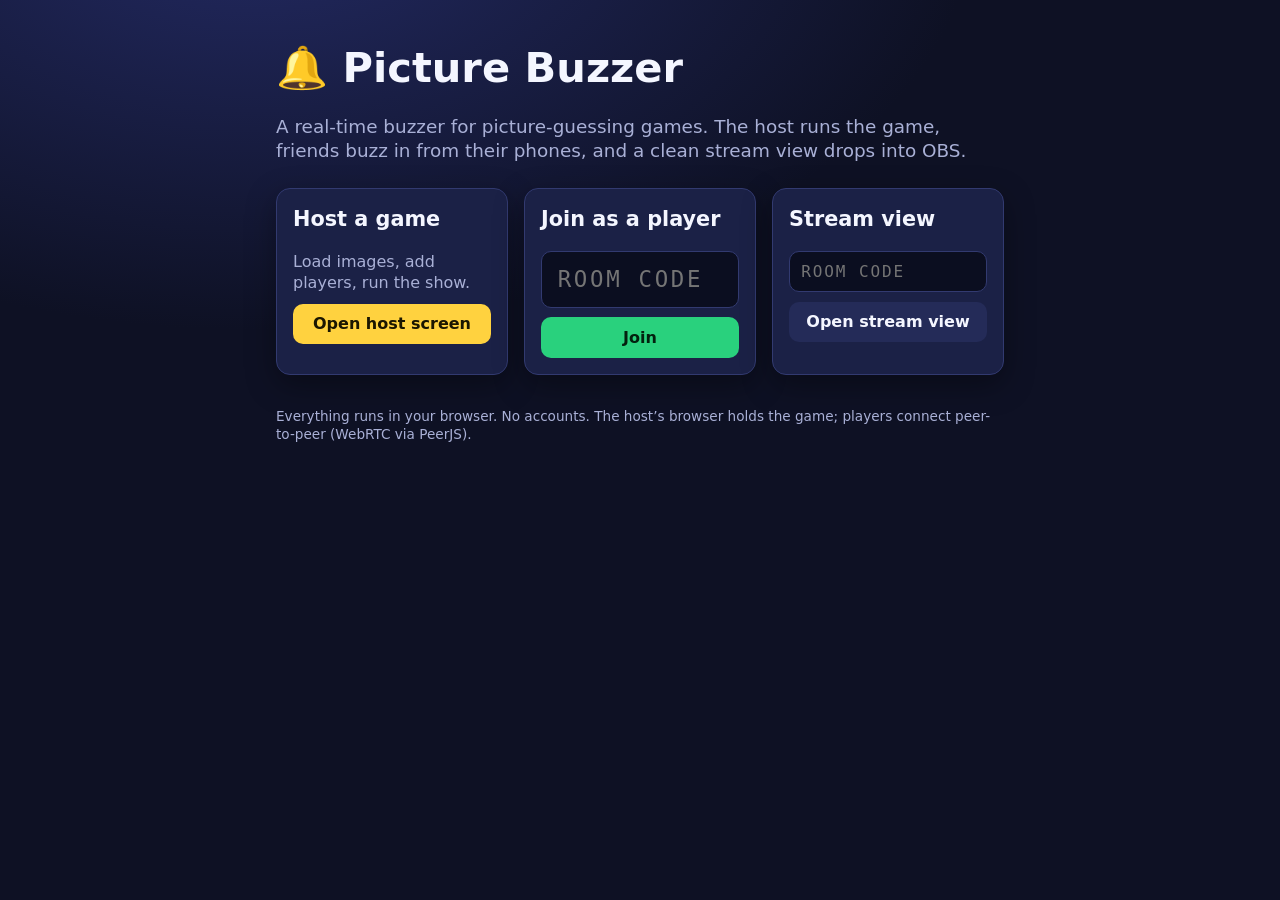
<file: index.html>
<!doctype html>
<html lang="en">
<head>
<meta charset="utf-8">
<meta name="viewport" content="width=device-width, initial-scale=1, viewport-fit=cover">
<meta name="color-scheme" content="dark">
<title>Picture Buzzer</title>
<link rel="icon" href="data:image/svg+xml,%3Csvg xmlns='http://www.w3.org/2000/svg' viewBox='0 0 100 100'%3E%3Ctext y='.9em' font-size='90'%3E%F0%9F%94%94%3C/text%3E%3C/svg%3E">
<style>
:root{
  --bg:#0e1124; --bg2:#151a36; --card:#1b2146; --card2:#242b58; --line:#323a70;
  --text:#f4f6ff; --muted:#a9b0d6; --accent:#ffd23f; --green:#29d17d; --red:#ff4d5e; --blue:#4da3ff; --orange:#ff9f43;
  --radius:14px; --shadow:0 10px 30px rgba(0,0,0,.35);
  font-family: system-ui, -apple-system, "Segoe UI", Roboto, Ubuntu, "Helvetica Neue", Arial, sans-serif;
}
*{box-sizing:border-box}
html,body{margin:0;height:100%}
body{background:radial-gradient(1200px 700px at 20% -10%, #232a63 0%, var(--bg) 60%) fixed;color:var(--text);font-size:16px;line-height:1.35;-webkit-tap-highlight-color:transparent}
button,input,select,textarea{font:inherit;color:inherit}
button{cursor:pointer;border:0;border-radius:10px;padding:.6em 1em;background:var(--card2);color:var(--text);font-weight:650;transition:transform .05s, filter .15s, background .15s;white-space:nowrap}
button:hover{filter:brightness(1.15)}
button:active{transform:translateY(1px)}
button:disabled{opacity:.4;cursor:not-allowed;filter:none}
button.primary{background:var(--accent);color:#1b1600}
button.green{background:var(--green);color:#03210f}
button.red{background:var(--red);color:#fff}
button.blue{background:var(--blue);color:#021428}
button.ghost{background:transparent;border:1px solid var(--line)}
button.small{padding:.3em .6em;font-size:.85em;border-radius:8px}
input,select,textarea{background:#0b0e20;border:1px solid var(--line);border-radius:10px;padding:.55em .7em;outline:none;min-width:0}
input:focus,textarea:focus,select:focus{border-color:var(--blue);box-shadow:0 0 0 3px rgba(77,163,255,.25)}
textarea{resize:vertical}
a{color:var(--blue)}
.hidden{display:none !important}
.muted{color:var(--muted)}
.row{display:flex;gap:.6rem;align-items:center;flex-wrap:wrap}
.col{display:flex;flex-direction:column;gap:.6rem}
.grow{flex:1}
.card{background:var(--card);border:1px solid var(--line);border-radius:var(--radius);padding:1rem;box-shadow:var(--shadow)}
.pill{display:inline-flex;align-items:center;gap:.4em;padding:.25em .7em;border-radius:999px;background:var(--card2);font-weight:700;font-size:.85em;letter-spacing:.02em}
.dot{width:.65em;height:.65em;border-radius:50%;display:inline-block;background:#666;flex:none}
.dot.on{background:var(--green);box-shadow:0 0 8px var(--green)}
.dot.warn{background:var(--orange)}
.dot.off{background:#555}
.code{font-family:ui-monospace, SFMono-Regular, Menlo, Consolas, monospace;letter-spacing:.12em}
h1,h2,h3{margin:0}
.toast{position:fixed;left:50%;bottom:1.2rem;transform:translateX(-50%);background:#000c;border:1px solid var(--line);padding:.7em 1.1em;border-radius:12px;z-index:99;font-weight:600;max-width:90vw;text-align:center}
.imgpair{display:flex;gap:1rem;justify-content:center;align-items:center;width:100%;height:100%;min-height:0}
.imgpair .imgbox{position:relative;flex:1 1 0;min-width:0;height:100%;display:flex;align-items:center;justify-content:center}
.imgpair img{max-width:100%;max-height:100%;object-fit:contain;border-radius:10px;display:block;background:#0003}
.imgpair .tag{position:absolute;top:.4em;left:.4em;background:#000b;color:#fff;font-weight:800;border-radius:8px;padding:.1em .55em;font-size:1.1em}
.imgpair .loading{color:var(--muted);font-weight:600;padding:2rem;text-align:center}
.spinner{width:2.2em;height:2.2em;border:.3em solid #fff3;border-top-color:var(--accent);border-radius:50%;animation:spin 0.9s linear infinite;margin:0 auto .6em}
@keyframes spin{to{transform:rotate(360deg)}}

/* ---------- landing ---------- */
.landing{max-width:760px;margin:0 auto;padding:2.5rem 1rem}
.landing h1{font-size:2.6rem;margin-bottom:.3rem}
.landing .grid{display:grid;grid-template-columns:repeat(auto-fit,minmax(220px,1fr));gap:1rem;margin-top:1.5rem}
.landing .card h2{font-size:1.3rem;margin-bottom:.5rem}

/* ---------- host ---------- */
.host{display:flex;flex-direction:column;min-height:100vh}
.topbar{display:flex;gap:1rem;align-items:center;flex-wrap:wrap;padding:.7rem 1rem;background:#0b0e20cc;border-bottom:1px solid var(--line);position:sticky;top:0;z-index:20;backdrop-filter:blur(6px)}
.brand{font-weight:900;font-size:1.25rem;letter-spacing:.01em}
.roomcode{font-size:1.6rem;font-weight:900;color:var(--accent)}
.tabs{display:flex;gap:.3rem}
.tabs button{background:transparent;border:1px solid transparent}
.tabs button.active{background:var(--card2);border-color:var(--line)}
.hostmain{display:grid;grid-template-columns:320px 1fr;gap:1rem;padding:1rem;flex:1;min-height:0}
@media (max-width:1000px){.hostmain{grid-template-columns:1fr}}
.side{display:flex;flex-direction:column;gap:1rem}
.plist{display:flex;flex-direction:column;gap:.5rem}
.prow{display:grid;grid-template-columns:auto 1fr auto auto auto;gap:.45rem;align-items:center;background:var(--bg2);border:1px solid var(--line);border-radius:12px;padding:.45rem .55rem;border-left-width:6px}
.prow .pname{font-weight:750;overflow:hidden;text-overflow:ellipsis;white-space:nowrap}
.prow .pscore{font-size:1.5rem;font-weight:900;min-width:2.2ch;text-align:center}
.prow.winner{outline:3px solid var(--accent)}
.prow.locked{opacity:.55}
.prow .menu{display:flex;gap:.25rem}
.buzzbar{display:flex;align-items:center;gap:1rem;flex-wrap:wrap;border-radius:var(--radius);padding:1rem 1.2rem;font-size:1.35rem;font-weight:800;border:2px solid var(--line);background:var(--bg2)}
.buzzbar.open{border-color:var(--green);background:#0f2a22}
.buzzbar.winner{border-color:var(--accent);background:#2e2a10;animation:pulse 1s ease-in-out infinite alternate}
.buzzbar.locked{border-color:var(--line)}
.buzzbar.blank{border-color:var(--accent);background:#2a2610}
.blankbar{background:#2a2610;border:2px solid var(--accent);border-radius:var(--radius);padding:.5rem .8rem}
.blankbar input{min-width:12em}
.stagehost .imgpair img,.answerbox .imgpair img{cursor:zoom-in}
@keyframes pulse{from{box-shadow:0 0 0 0 #ffd23f55}to{box-shadow:0 0 0 10px #ffd23f00}}
.controls{display:flex;flex-wrap:wrap;gap:.5rem}
.controls button{font-size:1rem}
.kbd{font-family:ui-monospace,monospace;font-size:.75em;opacity:.7;margin-left:.35em;border:1px solid #fff4;border-radius:4px;padding:0 .3em}
.stagehost{display:grid;grid-template-columns:3fr 2fr;gap:1rem;min-height:0}
@media (max-width:1300px){.stagehost{grid-template-columns:1fr}}
.stagehost .imgarea{height:min(52vh,560px)}
.answerbox{border:2px dashed var(--orange);border-radius:var(--radius);padding:.7rem;display:flex;flex-direction:column;gap:.5rem;background:#2a1d0b55}
.answerbox .lbl{color:var(--orange);font-weight:800;font-size:.85rem;letter-spacing:.06em;text-transform:uppercase}
.answerbox .imgarea{height:min(34vh,380px)}
.note{white-space:pre-wrap;font-size:1.05rem}
.strip{display:flex;gap:.4rem;overflow-x:auto;padding-bottom:.4rem}
.strip .th{flex:none;width:96px;height:62px;border-radius:8px;border:2px solid var(--line);background:#000 center/cover no-repeat;position:relative;cursor:pointer}
.strip .th.cur{border-color:var(--accent);box-shadow:0 0 0 2px var(--accent)}
.strip .th span{position:absolute;left:3px;bottom:2px;background:#000a;border-radius:5px;padding:0 .3em;font-size:.75rem;font-weight:800}
.roundhead{display:flex;align-items:baseline;gap:.8rem;flex-wrap:wrap}
.roundhead .rn{font-size:1.1rem;color:var(--muted);font-weight:800}
.roundhead .rt{font-size:1.5rem;font-weight:850}
.roundhead .rp{font-size:1.15rem;color:#dfe3ff}
.setup{padding:1rem;display:flex;flex-direction:column;gap:1rem;max-width:1400px;width:100%;margin:0 auto}
.drop{border:3px dashed var(--line);border-radius:var(--radius);padding:1.6rem;text-align:center;transition:.15s;background:var(--bg2)}
.drop.over{border-color:var(--accent);background:#2e2a1055}
.drop b{font-size:1.2rem}
.rlist{display:flex;flex-direction:column;gap:.6rem}
.rrow{display:grid;grid-template-columns:42px auto 1fr auto;gap:.7rem;align-items:start;background:var(--bg2);border:1px solid var(--line);border-radius:12px;padding:.6rem}
.rrow.cur{border-color:var(--accent)}
.rrow .num{font-weight:900;font-size:1.3rem;color:var(--muted);text-align:center;padding-top:.3rem}
.slots{display:flex;gap:.4rem}
.slot{width:110px;height:72px;border-radius:8px;border:2px dashed var(--line);display:flex;align-items:center;justify-content:center;font-size:.75rem;color:var(--muted);cursor:pointer;position:relative;background:#000 center/contain no-repeat;text-align:center}
.slot.filled{border-style:solid}
.slot .lab{position:absolute;left:2px;top:2px;background:#000b;color:#fff;font-size:.65rem;font-weight:800;border-radius:4px;padding:0 .3em}
.slot .x{position:absolute;right:2px;top:2px;background:#000b;border-radius:4px;padding:0 .35em;color:#fff;font-weight:900;font-size:.8rem}
.slot.over{border-color:var(--accent)}
.fields{display:grid;grid-template-columns:1fr 1fr 90px;gap:.4rem}
.fields textarea{grid-column:1 / -1;min-height:2.6em}
.rbtns{display:flex;flex-direction:column;gap:.3rem}
.settings label{display:flex;gap:.5rem;align-items:center}
.linkbox{display:flex;gap:.4rem}
.linkbox input{flex:1;font-size:.8rem}
.help{max-width:900px;margin:0 auto;padding:1rem 1rem 3rem}
.help h2{margin:1.2rem 0 .4rem}
.help code{background:#000a;border-radius:5px;padding:.05em .35em}
.progress{height:8px;background:#0006;border-radius:99px;overflow:hidden}
.progress>div{height:100%;background:var(--accent);width:0;transition:width .2s}

/* ---------- player ---------- */
.player{display:flex;flex-direction:column;height:100vh;height:100dvh;max-width:1100px;margin:0 auto;padding:.45rem .5rem calc(.45rem + env(safe-area-inset-bottom));gap:.4rem}
.phead{display:flex;align-items:center;gap:.6rem;flex-wrap:wrap}
.phead .me{font-weight:850;font-size:1.15rem}
.phead .myscore{font-weight:900;color:var(--accent);font-size:1.15rem}
.pstatus{text-align:center;font-weight:800;font-size:1rem;padding:.3rem .5rem;border-radius:10px;background:var(--bg2);border:2px solid var(--line)}
.pstatus.blank{border-color:var(--accent);color:#fff3b8}
.pstatus.open{border-color:var(--green);color:#b6ffd8}
.pstatus.win{border-color:var(--accent);background:#3a3210;color:#fff3b8}
.pstatus.other{border-color:var(--orange)}
.pstatus.out{border-color:var(--red);color:#ffc2c8}
.pstatus.rev{border-color:var(--blue)}
.pstage{flex:1;min-height:120px;display:flex;flex-direction:column;gap:.4rem}
.pstage .imgarea{flex:1;min-height:0}
.pprompt{text-align:center;font-weight:750;font-size:1rem}
.pblank{flex:1;display:flex;align-items:center;justify-content:center;text-align:center;font-size:clamp(1.6rem,7vw,3.2rem);font-weight:900;color:var(--accent);padding:1rem;border:3px dashed #ffd23f55;border-radius:18px;background:#2e2a1033;white-space:pre-wrap}
.imgpair img.zoomable{cursor:zoom-in}
.panswer{background:#0e2a44;border:2px solid var(--blue);border-radius:12px;padding:.4rem .7rem;font-size:1rem;white-space:pre-wrap;max-height:22vh;overflow:auto;flex:none}
.buzz{width:100%;height:clamp(56px,9vh,76px);border-radius:16px;font-size:clamp(1.4rem,5.5vw,2rem);font-weight:950;letter-spacing:.05em;background:var(--red);color:#fff;box-shadow:0 5px 0 #9b1e2b, 0 8px 16px #0007;touch-action:manipulation;user-select:none;-webkit-user-select:none;flex:none;margin-bottom:5px;padding:0 .5em}
.buzz:active:not(:disabled){transform:translateY(4px);box-shadow:0 1px 0 #9b1e2b}
.buzz.armed{animation:armed 1.2s ease-in-out infinite}
@keyframes armed{50%{filter:brightness(1.18)}}
.buzz:disabled{background:#3a3f63;box-shadow:0 5px 0 #22264a;color:#c9cdea;opacity:1}
.buzz.win{background:var(--accent);color:#2a2100;box-shadow:0 5px 0 #a88600}
.buzz.pressed{filter:brightness(.8)}
.scores{display:flex;gap:.3rem;flex-wrap:nowrap;justify-content:center;overflow-x:auto;flex:none;font-size:.85rem;scrollbar-width:none}
.scores .chip{flex:none;padding:.15em .6em}
.chip{display:flex;align-items:center;gap:.45em;padding:.3em .75em;border-radius:999px;background:var(--bg2);border:2px solid var(--line);font-weight:750}
.chip b{font-size:1.15em}
.chip.win{border-color:var(--accent);background:#3a3210}
.chip.out{opacity:.5;text-decoration:line-through}
.chip.me{box-shadow:0 0 0 2px #fff5}
.join{max-width:460px;margin:8vh auto;padding:1rem}
.join .card{display:flex;flex-direction:column;gap:.8rem}
.join input{font-size:1.3rem}
.pickbtns{display:flex;flex-wrap:wrap;gap:.5rem}
.pickbtns button{font-size:1.1rem}
.connbar{font-size:.85rem;display:flex;align-items:center;gap:.4em}

/* ---------- stream (designed for 1920x1080, scales with viewport) ---------- */
.stream{position:fixed;inset:0;display:flex;flex-direction:column;padding:1.6vh 1.6vw;gap:1.2vh;overflow:hidden;font-size:1vw}
body.bg-dark{background:radial-gradient(120vw 80vh at 30% -10%, #232a63 0%, #0b0d1d 65%)}
body.bg-transparent{background:transparent !important}
body.bg-green{background:#00b140 !important}
body.bg-black{background:#000 !important}
.s-top{display:flex;align-items:center;gap:1.2vw;flex:none}
.s-panel{background:#0b0e22e6;border:.12vw solid #ffffff22;border-radius:1vw;padding:.7vh 1.2vw}
.s-round{font-size:1.5em;font-weight:900;color:var(--accent);letter-spacing:.06em;text-transform:uppercase;white-space:nowrap}
.s-title{font-size:2.1em;font-weight:900;flex:1;min-width:0;overflow:hidden;text-overflow:ellipsis;white-space:nowrap}
.s-state{font-size:1.5em;font-weight:900;white-space:nowrap;letter-spacing:.04em}
.s-state.open{color:var(--green)} .s-state.locked{color:var(--muted)} .s-state.winner{background:var(--c,#ffd23f);color:#111;animation:pulse 1s ease-in-out infinite alternate} .s-state.rev{color:var(--blue)}
.s-host{font-size:1.2em;color:var(--muted);white-space:nowrap}
.s-prompt{font-size:2em;font-weight:800;text-align:center;flex:none}
.s-stage{flex:1;min-height:0;position:relative;display:flex;flex-direction:column;gap:1vh}
.s-stage .imgarea{flex:1;min-height:0}
.s-stage .imgpair{gap:1.2vw}
.s-stage .imgpair img{border-radius:.8vw;box-shadow:0 1vh 3vh #000a}
.s-stage .imgpair .tag{font-size:2.2em;border-radius:.6vw;padding:.1em .5em;top:.5vh;left:.5vw}
.s-answer{flex:none;font-size:2.2em;font-weight:800;background:#0e2a44f0;border:.18vw solid var(--blue);border-radius:1vw;padding:.8vh 1.4vw;white-space:nowrap;overflow:hidden;text-overflow:ellipsis;text-align:center;line-height:1.25}
.s-answer .lbl{color:var(--blue);margin-right:.5em}
.s-revealtag{position:absolute;top:1vh;right:1vw;background:var(--blue);color:#021428;font-weight:950;font-size:1.8em;padding:.2em .7em;border-radius:.6vw;z-index:3}
.s-scores{display:flex;gap:1vw;justify-content:center;flex:none}
.s-card{display:flex;align-items:center;gap:1vw;background:#0b0e22ee;border:.2vw solid #ffffff22;border-left:.7vw solid var(--c,#888);border-radius:1vw;padding:.8vh 1.4vw;min-width:12vw;transition:transform .2s}
.s-card .n{font-size:2em;font-weight:850;max-width:18vw;overflow:hidden;text-overflow:ellipsis;white-space:nowrap}
.s-card .s{font-size:3em;font-weight:950;margin-left:auto}
.s-card.win{border-color:var(--accent);transform:scale(1.08);box-shadow:0 0 3vh #ffd23f88}
.s-card.out{opacity:.45}
.s-card.out .n::after{content:" ✕";color:var(--red)}
.s-card.off .n{opacity:.6}
.s-banner{position:absolute;left:50%;top:38%;transform:translateX(-50%);z-index:5;font-size:5em;font-weight:950;padding:.15em .8em;border-radius:1.2vw;background:var(--c,#ffd23f);color:#111;box-shadow:0 1.5vh 5vh #000c;white-space:nowrap;text-shadow:0 .05em 0 #fff6}
.s-banner.pop{animation:pop .5s cubic-bezier(.2,1.6,.4,1)}
.s-banner.gone{animation:bannerOut .45s ease-in forwards}
@keyframes bannerOut{to{transform:translateX(-50%) translateY(-40vh) scale(.35);opacity:0}}
@keyframes pop{0%{transform:translateX(-50%) scale(.3);opacity:0}100%{transform:translateX(-50%) scale(1);opacity:1}}
.s-flash{position:fixed;inset:0;background:#fff;opacity:0;pointer-events:none;z-index:9}
.s-flash.go{animation:flash .6s ease-out}
@keyframes flash{0%{opacity:.75}100%{opacity:0}}
.s-toast{position:absolute;top:2vh;left:50%;transform:translateX(-50%);z-index:6;font-size:4em;font-weight:950;padding:.15em .8em;border-radius:1vw;box-shadow:0 1vh 4vh #000c;white-space:nowrap}
.s-toast.correct{background:var(--green);color:#03210f}
.s-toast.wrong{background:var(--red);color:#fff}
.s-wait{margin:auto;text-align:center;font-size:3em;font-weight:850;color:#fff;max-width:90vw}
.s-wait.blank .msg{font-size:1.5em;color:var(--accent);text-shadow:0 .4vh 2vh #000a;white-space:pre-wrap}
.s-board{display:flex;flex-direction:column;gap:1vh;margin:4vh auto 0;font-size:.62em;min-width:34vw;max-height:52vh;overflow:hidden}
.s-brow{display:flex;align-items:center;gap:1.4vw;background:#0b0e22ee;border:.2vw solid #ffffff22;border-left:.8vw solid var(--c,#888);border-radius:1vw;padding:.8vh 1.6vw}
.s-brow .rk{color:var(--muted);min-width:1.5ch}.s-brow .n{flex:1;text-align:left;overflow:hidden;text-overflow:ellipsis;white-space:nowrap}.s-brow .s{font-weight:950;color:var(--accent)}
body.s-isblank .s-scores,body.s-isblank .s-title{visibility:hidden}
.s-wait small{display:block;font-size:.5em;color:var(--muted);margin-top:1vh;font-weight:600}

/* ---------- full-screen viewer ---------- */
.viewer{position:fixed;inset:0;z-index:1000;background:#000e;display:flex;align-items:center;justify-content:center;touch-action:none;overscroll-behavior:contain;user-select:none;-webkit-user-select:none;cursor:zoom-out}
.viewer img{max-width:100vw;max-height:100vh;max-height:100dvh;object-fit:contain;transform-origin:center center;will-change:transform;cursor:zoom-in;-webkit-user-drag:none}
.viewer.zoomed img{cursor:grab}
.viewer .vclose{position:fixed;top:max(12px,env(safe-area-inset-top));right:12px;width:56px;height:56px;border-radius:50%;font-size:28px;line-height:1;padding:0;background:#000b;border:2px solid #fff8;color:#fff;z-index:2;display:flex;align-items:center;justify-content:center}
.viewer .vhint{position:fixed;bottom:max(12px,env(safe-area-inset-bottom));left:50%;transform:translateX(-50%);background:#000a;color:#ddd;padding:.3em .8em;border-radius:99px;font-size:.85rem;pointer-events:none;white-space:nowrap}
</style>
</head>
<body>
<div id="app"></div>
<script>
'use strict';
/* =====================================================================
   Picture Buzzer: real-time picture-trivia buzzer (host / player / stream)
   The HOST browser is the authoritative game state. Players and the stream
   view connect to it peer-to-peer over WebRTC via PeerJS (free public broker).
   ===================================================================== */
const APP_VERSION = '1.1.0';
const PEERJS_URLS = [
  'https://unpkg.com/peerjs@1.5.5/dist/peerjs.min.js',
  'https://cdn.jsdelivr.net/npm/peerjs@1.5.5/dist/peerjs.min.js',
];
const JSZIP_URLS = [
  'https://cdn.jsdelivr.net/npm/jszip@3.10.1/dist/jszip.min.js',
  'https://unpkg.com/jszip@3.10.1/dist/jszip.min.js',
];
const PEER_PREFIX = 'picbuzz-';
const ROOM_ALPHABET = 'ABCDEFGHJKLMNPQRSTUVWXYZ23456789';
const COLORS = ['#ff5d73', '#4da3ff', '#2ee59d', '#ffb627', '#b085f5', '#ff8a3d', '#3dd6d0', '#f06fd0', '#c6e94f', '#8fa3ff'];
const CHUNK = 15000; // chars per image chunk (PeerJS JSON channel max message = 16300 bytes)
const MAX_MSG = 15500; // any larger message gets split into parts

/* ---------- tiny helpers ---------- */
const $ = (sel, root = document) => root.querySelector(sel);
const $$ = (sel, root = document) => Array.from(root.querySelectorAll(sel));
function h(tag, attrs, ...kids) {
  const el = document.createElement(tag);
  if (attrs) for (const [k, v] of Object.entries(attrs)) {
    if (v == null || v === false) continue;
    if (k === 'class') el.className = v;
    else if (k === 'style' && typeof v === 'object') Object.assign(el.style, v);
    else if (k === 'text') el.textContent = v;
    else if (k === 'value') el.value = v;
    else if (k.startsWith('on') && typeof v === 'function') el.addEventListener(k.slice(2), v);
    else if (k in el && typeof v !== 'string') el[k] = v;
    else if (v === true) el.setAttribute(k, '');
    else el.setAttribute(k, v);
  }
  for (const kid of kids.flat(Infinity)) if (kid != null && kid !== false) el.append(kid.nodeType ? kid : String(kid));
  return el;
}
function randStr(n, alphabet = 'abcdefghijklmnopqrstuvwxyz0123456789') {
  const a = new Uint8Array(n); crypto.getRandomValues(a);
  return Array.from(a, b => alphabet[b % alphabet.length]).join('');
}
const uid = (n = 10) => randStr(n);
const newRoomCode = () => randStr(6, ROOM_ALPHABET);
const normRoom = s => String(s || '').toUpperCase().replace(/[^A-Z0-9]/g, '').slice(0, 12);
const peerIdFor = room => PEER_PREFIX + normRoom(room).toLowerCase();
const natCmp = (a, b) => String(a).localeCompare(String(b), undefined, { numeric: true, sensitivity: 'base' });
const clamp = (v, a, b) => Math.max(a, Math.min(b, v));
const params = (() => {
  const q = new URLSearchParams(location.search);
  const hq = new URLSearchParams(location.hash.replace(/^#/, ''));
  return { get: k => q.get(k) ?? hq.get(k) };
})();
function baseUrl() { return location.href.split('#')[0].split('?')[0]; }
function toast(msg, ms = 2600) {
  let t = $('#toast');
  if (!t) { t = h('div', { id: 'toast', class: 'toast hidden' }); document.body.append(t); }
  t.textContent = msg; t.classList.remove('hidden');
  clearTimeout(toast._t); toast._t = setTimeout(() => t.classList.add('hidden'), ms);
}
async function copyText(text) {
  try { await navigator.clipboard.writeText(text); toast('Copied to clipboard'); return true; }
  catch {
    const ta = h('textarea', { style: { position: 'fixed', opacity: 0 } }); ta.value = text; document.body.append(ta); ta.select();
    let ok = false; try { ok = document.execCommand('copy'); } catch {}
    ta.remove(); toast(ok ? 'Copied to clipboard' : 'Copy failed; select the text and copy it manually'); return ok;
  }
}
function loadScript(urls) {
  return new Promise((resolve, reject) => {
    let i = 0;
    const next = () => {
      if (i >= urls.length) return reject(new Error('Could not load ' + urls[0]));
      const s = document.createElement('script'); s.src = urls[i++]; s.async = true;
      s.onload = () => resolve(); s.onerror = () => { s.remove(); next(); };
      document.head.append(s);
    };
    next();
  });
}
async function ensurePeerJS() { if (!window.Peer) await loadScript(PEERJS_URLS); return window.Peer; }
// Public STUN servers (free, no account). NOTE: PeerJS's bundled default TURN hosts
// (eu-0/us-0.turn.peerjs.com) no longer resolve in DNS, and no free account-less TURN service
// exists today, so TURN is opt-in: the host can enter one in Game setup and it rides along
// in the share links (?turn=&turnuser=&turnpass=).
const STUN_SERVERS = [
  { urls: ['stun:stun.l.google.com:19302', 'stun:stun1.l.google.com:19302'] },
  { urls: 'stun:stun.cloudflare.com:3478' },
];
function peerOptions(turn) {
  const opts = { debug: Number(params.get('debug') || 1) };
  const cfg = { iceServers: [...STUN_SERVERS], sdpSemantics: 'unified-plan' };
  const t = turn && turn.url ? turn : (params.get('turn') ? { url: params.get('turn'), user: params.get('turnuser') || '', pass: params.get('turnpass') || '' } : null);
  if (t) cfg.iceServers.push({ urls: t.url.split(/[\s,]+/).filter(Boolean), username: t.user || '', credential: t.pass || '' });
  if (params.get('relay') === '1') cfg.iceTransportPolicy = 'relay'; // force TURN only (troubleshooting)
  opts.config = cfg;
  // Optional self-hosted PeerJS server: ?peerhost=example.com&peerport=443&peerpath=/myapp
  if (params.get('peerhost')) {
    opts.host = params.get('peerhost'); opts.port = Number(params.get('peerport') || 443);
    opts.path = params.get('peerpath') || '/'; opts.secure = params.get('peersecure') !== '0';
  }
  return opts;
}
/* ---------- sounds (WebAudio, no files) ---------- */
let _actx = null;
function sfx(kind) {
  try {
    _actx = _actx || new (window.AudioContext || window.webkitAudioContext)();
    if (_actx.state === 'suspended') _actx.resume();
    const t0 = _actx.currentTime;
    const tone = (f, at, dur, type = 'square', vol = 0.12) => {
      const o = _actx.createOscillator(), g = _actx.createGain();
      o.type = type; o.frequency.setValueAtTime(f, t0 + at);
      g.gain.setValueAtTime(vol, t0 + at); g.gain.exponentialRampToValueAtTime(0.0008, t0 + at + dur);
      o.connect(g).connect(_actx.destination); o.start(t0 + at); o.stop(t0 + at + dur + 0.03);
    };
    if (kind === 'buzz') { tone(740, 0, 0.11); tone(1110, 0.11, 0.3); }
    else if (kind === 'correct') { tone(660, 0, 0.12, 'triangle', 0.25); tone(880, 0.12, 0.12, 'triangle', 0.25); tone(1320, 0.24, 0.35, 'triangle', 0.25); }
    else if (kind === 'wrong') { tone(170, 0, 0.5, 'sawtooth', 0.16); tone(120, 0.05, 0.5, 'square', 0.08); }
    else if (kind === 'reveal') { tone(520, 0, 0.1, 'sine', 0.2); tone(780, 0.1, 0.25, 'sine', 0.2); }
  } catch {}
}
/* ---------- IndexedDB (host persistence) ---------- */
const DB = {
  _p: null,
  open() {
    if (!this._p) this._p = new Promise((res, rej) => {
      const r = indexedDB.open('picture-buzzer', 1);
      r.onupgradeneeded = () => { const d = r.result; d.createObjectStore('kv'); d.createObjectStore('images'); };
      r.onsuccess = () => res(r.result); r.onerror = () => rej(r.error);
    });
    return this._p;
  },
  async tx(store, mode, fn) {
    const d = await this.open();
    return new Promise((res, rej) => {
      const t = d.transaction(store, mode), s = t.objectStore(store); let out;
      const r = fn(s); if (r) r.onsuccess = () => { out = r.result; };
      t.oncomplete = () => res(out); t.onerror = () => rej(t.error); t.onabort = () => rej(t.error);
    });
  },
  get(store, k) { return this.tx(store, 'readonly', s => s.get(k)); },
  put(store, k, v) { return this.tx(store, 'readwrite', s => s.put(v, k)); },
  del(store, k) { return this.tx(store, 'readwrite', s => s.delete(k)); },
  all(store) { return this.tx(store, 'readonly', s => s.getAll()); },
  clear(store) { return this.tx(store, 'readwrite', s => s.clear()); },
};
/* ---------- image processing (resize + JPEG compress in-browser) ---------- */
const IMG_EXT = /\.(jpe?g|png|gif|webp|bmp|svg|avif|jfif)$/i;
const isImageFile = f => (f.type && f.type.startsWith('image/')) || IMG_EXT.test(f.name || '');
function loadImg(src, cors) {
  return new Promise((res, rej) => {
    const im = new Image(); if (cors) im.crossOrigin = 'anonymous';
    im.onload = () => res(im); im.onerror = () => rej(new Error('Image failed to load: ' + String(src).slice(0, 80)));
    im.src = src;
  });
}
function drawCompress(im, maxPx, quality, isSvg) {
  let w = im.naturalWidth || im.width || 1000, hh = im.naturalHeight || im.height || 750;
  let sc = maxPx / Math.max(w, hh);
  if (!isSvg) sc = Math.min(1, sc);
  const cw = Math.max(1, Math.round(w * sc)), ch = Math.max(1, Math.round(hh * sc));
  const c = document.createElement('canvas'); c.width = cw; c.height = ch;
  const ctx = c.getContext('2d');
  ctx.fillStyle = '#ffffff'; ctx.fillRect(0, 0, cw, ch); // transparent logos -> white
  ctx.imageSmoothingQuality = 'high'; ctx.drawImage(im, 0, 0, cw, ch);
  return { data: c.toDataURL('image/jpeg', quality), w: cw, h: ch };
}
async function compressBlob(blob, maxPx, quality) {
  const url = URL.createObjectURL(blob);
  try { const im = await loadImg(url); return drawCompress(im, maxPx, quality, /svg/.test(blob.type) || /\.svg$/i.test(blob.name || '')); }
  finally { URL.revokeObjectURL(url); }
}
async function processSrc(src, maxPx, quality) {
  // src: data: URL or http(s) URL. Returns {data,w,h} or {url,w,h} (linked, not embedded)
  if (/^data:image\/jpeg/.test(src) && src.length < 900000) {
    const im = await loadImg(src);
    if (Math.max(im.naturalWidth, im.naturalHeight) <= maxPx) return { data: src, w: im.naturalWidth, h: im.naturalHeight };
    return drawCompress(im, maxPx, quality);
  }
  if (/^data:/.test(src)) { const im = await loadImg(src); return drawCompress(im, maxPx, quality, /svg/.test(src.slice(0, 30))); }
  try {
    const r = await fetch(src, { mode: 'cors' });
    if (!r.ok) throw new Error('HTTP ' + r.status);
    const b = await r.blob(); if (!/^image\//.test(b.type)) throw new Error('not an image');
    return await compressBlob(b, maxPx, quality);
  } catch {}
  try { const im = await loadImg(src, true); return drawCompress(im, maxPx, quality); } catch {}
  const im = await loadImg(src); // no CORS: can only link it; clients load the URL directly
  return { url: src, w: im.naturalWidth, h: im.naturalHeight };
}
/* ---------- file helpers ---------- */
async function filesFromDataTransfer(dt) {
  const items = Array.from(dt.items || []);
  const entries = items.map(it => (it.webkitGetAsEntry ? it.webkitGetAsEntry() : null)).filter(Boolean);
  if (!entries.length) return Array.from(dt.files || []);
  const out = [];
  async function walk(entry, path) {
    if (entry.isFile) {
      const f = await new Promise((res, rej) => entry.file(res, rej));
      try { Object.defineProperty(f, 'relPath', { value: path + f.name }); } catch {}
      out.push(f);
    } else if (entry.isDirectory) {
      const rd = entry.createReader(); let batch;
      do { batch = await new Promise((res, rej) => rd.readEntries(res, rej)); for (const e of batch) await walk(e, path + entry.name + '/'); } while (batch.length);
    }
  }
  for (const e of entries) await walk(e, '');
  return out;
}
async function unzipToFiles(file) {
  if (!window.JSZip) await loadScript(JSZIP_URLS);
  const zip = await window.JSZip.loadAsync(file);
  const out = [];
  for (const [path, entry] of Object.entries(zip.files)) {
    if (entry.dir || /(^|\/)(__MACOSX|\.)/.test(path)) continue;
    const name = path.split('/').pop();
    const ext = (name.split('.').pop() || '').toLowerCase();
    const type = { jpg: 'image/jpeg', jpeg: 'image/jpeg', jfif: 'image/jpeg', png: 'image/png', gif: 'image/gif', webp: 'image/webp', svg: 'image/svg+xml', bmp: 'image/bmp', avif: 'image/avif', json: 'application/json' }[ext] || 'text/plain';
    const f = new File([await entry.async('blob')], name, { type });
    try { Object.defineProperty(f, 'relPath', { value: path }); } catch {}
    out.push(f);
  }
  return out;
}
/* Group image files into rounds by the first number in the filename.
   NN_question.jpg / NN_answer.jpg; two question images (NN_a.jpg + NN_b.jpg, NN_question_1/2...) = side-by-side. */
const ANSWER_RE = /(^|[^a-z])(answer|answers|ans|reveal|solution|sol|key)([^a-z]|$)/i;
function groupImageFiles(files) {
  const groups = new Map(); const loose = [];
  for (const f of files) {
    const base = f.name.replace(/\.[^.]+$/, '');
    const m = base.match(/(\d{1,4})/);
    const role = ANSWER_RE.test(base) ? 'a' : 'q';
    if (!m) { loose.push({ file: f, role }); continue; }
    const n = parseInt(m[1], 10);
    if (!groups.has(n)) groups.set(n, { num: n, q: [], a: [] });
    groups.get(n)[role].push(f);
  }
  const out = [];
  for (const g of [...groups.values()].sort((a, b) => a.num - b.num)) {
    g.q.sort((a, b) => natCmp(a.name, b.name)); g.a.sort((a, b) => natCmp(a.name, b.name));
    if (!g.q.length && g.a.length) { g.q.push(g.a.shift()); }
    out.push({ num: g.num, q: g.q.slice(0, 2), a: g.a[0] || null, extra: g.q.slice(2).concat(g.a.slice(1)) });
  }
  loose.sort((a, b) => natCmp(a.file.name, b.file.name));
  for (const l of loose) out.push({ num: null, q: [l.file], a: null, extra: [] });
  return out;
}
/* ---------- answer-sheet parsing (answers.md / .txt / .json) ---------- */
function stripMd(s) {
  return String(s || '')
    .replace(/\\([*_`|#])/g, (m, c) => '\u0000' + c.charCodeAt(0) + '\u0001') // protect escaped chars
    .replace(/\[([^\]]+)\]\(([^)]+)\)/g, '$1')
    .replace(/\*\*|__/g, '').replace(/(^|[\s("“])[*_]([^*_]+)[*_](?=[\s).,:;!?"”]|$)/g, '$1$2')
    .replace(/`/g, '').replace(/\u0000(\d+)\u0001/g, (m, c) => String.fromCharCode(+c)).trim();
}
function dropSources(s) { return s.replace(/;\s*source:\s*[^\s)]+\)/gi, ')').replace(/\(?\s*source:\s*[^\s)]+\)?(\s*\([^)]*\))?\.?/gi, '').replace(/\s{2,}/g, ' ').trim(); }
function parseAnswersText(txt) {
  const out = {}; let cur = null;
  const add = (n, k, v) => { v = dropSources(stripMd(v)); if (!v) return; out[n] = out[n] || {}; out[n][k] = out[n][k] ? out[n][k] + '\n' + v : v; };
  for (const raw of String(txt).split(/\r?\n/)) {
    const line = raw.trim();
    if (!line || /^#/.test(line) || /^[-*_=]{3,}$/.test(line)) { cur = null; continue; }
    if (line.startsWith('|')) {
      const cells = line.replace(/^\||\|$/g, '').split(/(?<!\\)\|/).map(c => c.trim());
      const n = stripMd(cells[0]).match(/^(\d{1,3})$/);
      if (n) {
        const num = +n[1];
        if (cells.length === 2) add(num, 'note', cells[1]);
        else {
          const qm = stripMd(cells[1]).match(/^["“](.+?)["”]\s*(?:\((.+)\))?$/); // "Prompt?" (description)
          if (qm) { add(num, 'prompt', qm[1]); if (qm[2]) add(num, 'title', qm[2].charAt(0).toUpperCase() + qm[2].slice(1)); }
          else add(num, 'prompt', cells[1]);
          add(num, 'note', cells.slice(2).filter(Boolean).join(' — '));
        }
      }
      cur = null; continue;
    }
    const m = line.match(/^(\*\*|__)?\s*(?:round|question|q|#)?\s*(\d{1,3})\s*[:.)\-–]\s*(.*)$/i);
    if (m) {
      const num = +m[2]; let rest = m[3];
      if (m[1]) { // **06: Title** (10 items). More text...
        const end = rest.indexOf(m[1]);
        let title = end >= 0 ? rest.slice(0, end) : rest; let after = end >= 0 ? rest.slice(end + 2) : '';
        const pm = after.match(/^\s*(\([^)]*\))\s*\.?\s*(.*)$/);
        if (pm) { title += ' ' + pm[1]; after = pm[2]; }
        add(num, 'title', title); if (after) add(num, 'note', after);
      } else add(num, 'note', rest);
      cur = num; continue;
    }
    if (cur != null) { if (/^source:/i.test(line)) continue; add(cur, 'note', line); }
  }
  return out;
}
function parseAnswersJson(obj) {
  const out = {};
  const norm = v => (typeof v === 'string' ? { note: v } : (v && typeof v === 'object' ? { title: v.title, prompt: v.prompt, note: v.note ?? v.answer, points: v.points } : null));
  if (Array.isArray(obj)) obj.forEach((v, i) => { const r = norm(v); if (r) out[(v && v.round) || i + 1] = r; });
  else if (obj && typeof obj === 'object') for (const [k, v] of Object.entries(obj)) { const n = parseInt(k, 10); const r = norm(v); if (!isNaN(n) && r) out[n] = r; }
  return out;
}
const isGameJson = o => o && typeof o === 'object' && Array.isArray(o.rounds) && (o.format === 'picture-buzzer-game' || o.rounds.some(r => r && (r.question || r.q)));

/* ---------- networking: client side (player + stream) ---------- */
class ClientNet {
  constructor(room, role, handlers) {
    this.room = normRoom(room); this.role = role; this.on = handlers;
    this.peer = null; this.conn = null; this.lastRx = 0; this.retryAt = 0; this.connStart = 0; this.peerStart = 0;
    const key = 'picbuzz-client-' + this.room;
    this.clientId = localStorage.getItem(key) || uid(12);
    try { localStorage.setItem(key, this.clientId); } catch {}
  }
  status(s, detail) { this._st = s; this.on.status && this.on.status(s, detail); }
  async start() {
    this.status('loading');
    try { await ensurePeerJS(); } catch (e) { this.status('error', 'Could not load PeerJS from the CDN. Check your internet connection.'); return; }
    this.makePeer();
    setInterval(() => this.tick(), 2000);
    addEventListener('online', () => this.tick());
    document.addEventListener('visibilitychange', () => { if (!document.hidden) this.tick(); });
    addEventListener('pagehide', () => { try { this.conn && this.conn.close(); this.peer && this.peer.destroy(); } catch {} });
  }
  makePeer() {
    try { this.peer && this.peer.destroy(); } catch {}
    this.conn = null; this.peerStart = Date.now();
    const p = this.peer = new Peer(peerOptions());
    this.status('connecting');
    p.on('open', () => { if (p === this.peer) this.connect(); });
    p.on('disconnected', () => {
      if (p !== this.peer || p.destroyed) return;
      setTimeout(() => { if (p === this.peer && !p.destroyed && p.disconnected) { try { p.reconnect(); } catch { this.makePeer(); } } }, 1500);
    });
    p.on('error', err => {
      if (p !== this.peer) return;
      if (err.type === 'peer-unavailable') { this.dropConn(); this.retryAt = Date.now() + 2500; this.status('nohost'); }
      else if (['network', 'server-error', 'socket-error', 'socket-closed'].includes(err.type)) { this.status('broker'); }
      else if (err.type === 'browser-incompatible') this.status('error', 'This browser does not support WebRTC.');
      else console.warn('peer error', err.type, err);
    });
  }
  connect() {
    if (!this.peer || this.peer.destroyed || this.peer.disconnected) return;
    this.dropConn();
    const c = this.conn = this.peer.connect(peerIdFor(this.room), { reliable: true, serialization: 'json', metadata: { role: this.role } });
    this.connStart = Date.now();
    if (this._st !== 'nohost') this.status('connecting');
    c.on('open', () => {
      if (c !== this.conn) return;
      this.lastRx = Date.now();
      this.send({ t: 'hi', role: this.role, clientId: this.clientId, v: APP_VERSION });
      this.status('connected');
      this.on.open && this.on.open();
    });
    const parts = {};
    c.on('data', d => {
      if (c !== this.conn) return; this.lastRx = Date.now();
      if (d && d.t === 'part') { // reassemble an oversized message
        const p = parts[d.id] = parts[d.id] || []; p[d.i] = d.d;
        if (p.filter(x => x != null).length === d.n) { delete parts[d.id]; try { d = JSON.parse(p.join('')); } catch { return; } } else return;
      }
      if (d && d.t !== 'pong') this.on.msg(d);
    });
    const lost = () => { if (c !== this.conn) return; this.conn = null; this.retryAt = Date.now() + 800; this.status('reconnecting'); this.on.lost && this.on.lost(); };
    c.on('close', lost);
    c.on('error', e => { console.warn('connection error', e && e.type); if (!c.open) lost(); });
  }
  dropConn() { const c = this.conn; this.conn = null; if (c) { try { c.close(); } catch {} } }
  send(m) { if (this.conn && this.conn.open) { try { sendSplit(this.conn, m); return true; } catch {} } return false; }
  tick() {
    const now = Date.now(), p = this.peer;
    if (!p || p.destroyed) { this.makePeer(); return; }
    if (p.disconnected || !p.open) { if (now - this.peerStart > 20000) this.makePeer(); return; }
    this.peerStart = now;
    if (!this.conn) { if (now >= this.retryAt) this.connect(); return; }
    if (!this.conn.open) { if (now - this.connStart > 10000) { this.dropConn(); this.retryAt = now; this.status(this._st === 'nohost' ? 'nohost' : 'reconnecting'); } return; }
    this.send({ t: 'ping' });
    if (now - this.lastRx > 15000) { this.dropConn(); this.retryAt = now; this.status('reconnecting'); this.on.lost && this.on.lost(); }
  }
}
/* send any message, splitting it if it exceeds the PeerJS JSON channel limit */
function sendSplit(conn, msg) {
  const str = JSON.stringify(msg);
  if (str.length <= MAX_MSG && new Blob([str]).size <= MAX_MSG) { conn.send(msg); return; }
  const id = uid(6), step = 4000; // 4000 chars <= 16KB even if every char is 4-byte UTF-8
  const n = Math.ceil(str.length / step);
  for (let i = 0; i < n; i++) conn.send({ t: 'part', id, i, n, d: str.slice(i * step, (i + 1) * step) });
}
/* image cache + chunk reassembly shared by player & stream */
class ImageCache {
  constructor(net, onReady) { this.net = net; this.onReady = onReady; this.ready = new Map(); this.pending = new Map(); }
  has(id) { return this.ready.has(id); }
  src(id) { return this.ready.get(id); }
  want(ids) {
    for (const id of ids) {
      if (!id || this.ready.has(id)) continue;
      const p = this.pending.get(id);
      if (p && Date.now() - p.at < 15000) continue;
      this.pending.set(id, { at: Date.now(), parts: [], got: 0, n: 0 });
      this.net.send({ t: 'getImg', id });
    }
  }
  reset() { this.pending.clear(); }
  handle(m) {
    if (m.t === 'imgUrl') { this.ready.set(m.id, m.url); this.pending.delete(m.id); this.onReady(m.id); return true; }
    if (m.t === 'imgChunk') {
      let p = this.pending.get(m.id); if (!p) { p = { at: Date.now(), parts: [], got: 0, n: 0 }; this.pending.set(m.id, p); }
      p.at = Date.now();
      if (p.parts[m.i] == null) { p.parts[m.i] = m.d; p.got++; } p.n = m.n;
      if (p.got === p.n) { this.ready.set(m.id, p.parts.join('')); this.pending.delete(m.id); this.onReady(m.id); }
      return true;
    }
    if (m.t === 'imgDenied') { this.pending.delete(m.id); return true; }
    return false;
  }
}
function renderImgPair(container, ids, srcOf, opts = {}) {
  // ids: array of image ids (1 or 2). Re-renders only when something changed.
  const key = ids.join('|') + '#' + ids.map(id => (srcOf(id) ? 1 : 0)).join('') + (opts.labels ? 'L' : '') + (opts.zoom ? 'Z' : '');
  if (container._key === key) return; container._key = key;
  container.innerHTML = '';
  const pair = h('div', { class: 'imgpair' });
  if (!ids.length) pair.append(h('div', { class: 'loading' }, opts.empty || ''));
  ids.forEach((id, i) => {
    const src = srcOf(id);
    const box = h('div', { class: 'imgbox' });
    if (src) box.append(h('img', { src, alt: 'round image', draggable: 'false', 'data-id': id, class: opts.zoom ? 'zoomable' : null, title: opts.zoom ? 'Click to view full screen' : null,
      onclick: opts.zoom ? (e => { e.preventDefault(); Viewer.open(id, srcOf(id)); }) : null }));
    else box.append(h('div', { class: 'loading' }, h('div', { class: 'spinner' }), 'Loading image…'));
    if (ids.length > 1 && opts.labels !== false) box.append(h('div', { class: 'tag' }, String.fromCharCode(65 + i)));
    pair.append(box);
  });
  container.append(pair);
}
const STATUS_TEXT = {
  loading: 'Loading…', connecting: 'Connecting…', connected: 'Connected', reconnecting: 'Reconnecting…',
  nohost: 'Host not found yet. Is the host page open? Retrying…', broker: 'Can’t reach the PeerJS broker. Retrying…', error: 'Error',
};

/* ---------- full-screen image viewer (zoom / pan / pinch) ---------- */
const Viewer = {
  el: null, img: null, id: null, s: 1, x: 0, y: 0, pts: new Map(), pushed: false,
  build() {
    if (this.el) return;
    const el = this.el = h('div', { class: 'viewer hidden', role: 'dialog', 'aria-label': 'Full-screen image' });
    const img = this.img = h('img', { alt: 'full-screen image', draggable: 'false' });
    const x = h('button', { class: 'vclose', title: 'Close (Esc)', 'aria-label': 'Close' }, '✕');
    const hint = h('div', { class: 'vhint' }, matchMedia('(pointer:coarse)').matches ? 'Pinch to zoom · tap outside or ✕ to close' : 'Scroll or click to zoom · drag to pan · Esc to close');
    el.append(img, x, hint); document.body.append(el);
    x.addEventListener('click', e => { e.stopPropagation(); this.close(); });
    let down = null, moved = false, lastTap = 0, pinch = null;
    el.addEventListener('pointerdown', e => {
      if (e.target === x) return;
      try { el.setPointerCapture(e.pointerId); } catch {}
      this.pts.set(e.pointerId, { x: e.clientX, y: e.clientY });
      if (this.pts.size === 2) { const [a, b] = [...this.pts.values()]; pinch = { d: Math.hypot(a.x - b.x, a.y - b.y), s: this.s, cx: (a.x + b.x) / 2, cy: (a.y + b.y) / 2, x: this.x, y: this.y }; moved = true; }
      else { down = { x: e.clientX, y: e.clientY, ox: this.x, oy: this.y, t: e.target }; moved = false; }
    });
    el.addEventListener('pointermove', e => {
      if (!this.pts.has(e.pointerId)) return;
      this.pts.set(e.pointerId, { x: e.clientX, y: e.clientY });
      if (pinch && this.pts.size >= 2) {
        const [a, b] = [...this.pts.values()], d = Math.hypot(a.x - b.x, a.y - b.y);
        const ns = clamp(pinch.s * d / (pinch.d || 1), 1, 8), cx = (a.x + b.x) / 2, cy = (a.y + b.y) / 2;
        const ox = pinch.cx - innerWidth / 2, oy = pinch.cy - innerHeight / 2;
        this.s = ns; this.x = ox - (ox - pinch.x) * ns / pinch.s + (cx - pinch.cx); this.y = oy - (oy - pinch.y) * ns / pinch.s + (cy - pinch.cy); this.apply();
      } else if (down) {
        const dx = e.clientX - down.x, dy = e.clientY - down.y;
        if (Math.abs(dx) + Math.abs(dy) > 6) moved = true;
        if (moved && this.s > 1) { this.x = down.ox + dx; this.y = down.oy + dy; this.apply(); }
      }
    });
    const up = e => {
      if (!this.pts.has(e.pointerId)) return;
      this.pts.delete(e.pointerId);
      if (pinch) { if (this.pts.size < 2) { pinch = null; down = null; } return; }
      if (!down) return;
      const d = down; down = null;
      if (moved || e.type === 'pointercancel') return;
      const onImg = d.t === img;
      if (!onImg && this.s <= 1) { this.close(); return; }
      const now = Date.now(), touch = e.pointerType === 'touch';
      if (touch) { if (now - lastTap < 320 && onImg) { this.zoomAt(e.clientX, e.clientY, this.s > 1 ? 1 : 2.5); lastTap = 0; } else lastTap = now; return; }
      this.zoomAt(e.clientX, e.clientY, this.s > 1 ? 1 : 2.5);
    };
    el.addEventListener('pointerup', up); el.addEventListener('pointercancel', up);
    el.addEventListener('wheel', e => { e.preventDefault(); this.zoomAt(e.clientX, e.clientY, clamp(this.s * Math.exp(-e.deltaY * 0.0015), 1, 8)); }, { passive: false });
    addEventListener('keydown', e => { if (this.isOpen() && e.key === 'Escape') { e.preventDefault(); e.stopPropagation(); this.close(); } }, true);
    addEventListener('popstate', () => { if (this.isOpen()) { this.pushed = false; this.close(true); } });
  },
  isOpen() { return !!(this.el && !this.el.classList.contains('hidden')); },
  zoomAt(cx, cy, ns) {
    const ox = cx - innerWidth / 2, oy = cy - innerHeight / 2;
    this.x = ox - (ox - this.x) * ns / this.s; this.y = oy - (oy - this.y) * ns / this.s; this.s = ns;
    if (ns <= 1) { this.s = 1; this.x = 0; this.y = 0; }
    this.apply();
  },
  apply() { this.img.style.transform = `translate(${this.x}px, ${this.y}px) scale(${this.s})`; this.el.classList.toggle('zoomed', this.s > 1); },
  open(id, src) {
    if (!src) return; this.build();
    this.id = id; this.img.src = src; this.s = 1; this.x = 0; this.y = 0; this.pts.clear(); this.apply();
    if (!this.isOpen()) {
      this.el.classList.remove('hidden');
      try { history.pushState(Object.assign({}, history.state, { pbViewer: 1 }), ''); this.pushed = true; } catch { this.pushed = false; }
    }
  },
  close(fromPop) {
    if (!this.isOpen()) return;
    this.el.classList.add('hidden'); this.img.removeAttribute('src'); this.id = null; this.pts.clear();
    if (!fromPop && this.pushed) { this.pushed = false; try { history.back(); } catch {} }
  },
  // Close if the image being viewed is no longer on screen (round changed, answer revealed or hidden, blank screen…)
  check(visibleIds) { if (this.isOpen() && !visibleIds.includes(this.id)) this.close(); },
};
function fitText(el, maxEm, minEm) {
  if (!el || el.classList.contains('hidden')) return;
  let em = maxEm; el.style.fontSize = em + 'em';
  while (em > minEm && el.scrollWidth > el.clientWidth + 1) { em = Math.max(minEm, em - 0.1); el.style.fontSize = em + 'em'; }
}

/* =========================== HOST =========================== */
const H = { game: null, session: null, images: new Map(), conns: new Set(), net: null, tab: 'play', dbFail: false };
const defaultSettings = () => ({ autoOpen: true, autoRevealOnCorrect: false, allowSelfJoin: true, sound: true, maxPx: 1600, quality: 0.85, streamBg: 'dark', streamSound: true, autoBlank: false, turn: { url: '', user: '', pass: '' } });
const defaultGame = () => ({ title: 'Picture Trivia', defaultPoints: 1, wrongPenalty: 0, rounds: [] });
const defaultSession = () => ({ room: newRoomCode(), hostName: 'Host', players: [], roundIndex: 0, buzzOpen: false, winner: null, winnerAt: 0, queue: [], lockedOut: [], revealed: false, last: null, buzzSeq: 0, bindings: {}, ver: 0, blank: false, blankText: 'Get ready for the next picture!', settings: defaultSettings() });
const newRound = () => ({ id: 'r' + uid(8), title: '', prompt: '', note: '', points: null, test: false, q: [], a: null });
const curRound = () => H.game.rounds[H.session.roundIndex] || null;
const roundPoints = r => (r && r.points != null && r.points !== '' && isFinite(r.points)) ? Number(r.points) : (Number(H.game.defaultPoints) || 1);
const playerById = id => H.session.players.find(p => p.id === id) || null;
const pname = id => (playerById(id) || { name: '?' }).name;
const imgSrc = id => { const r = id && H.images.get(id); return r ? (r.data || r.url) : null; };
const thumbSrc = id => { const r = id && H.images.get(id); return r ? (r.thumb || r.data || r.url) : null; };
const isConnected = pid => [...H.conns].some(m => m.pid === pid && m.conn.open);

async function hostLoad() {
  let g = null, s = null;
  try { g = JSON.parse(localStorage.getItem('picbuzz-host-game') || 'null'); s = JSON.parse(localStorage.getItem('picbuzz-host-session') || 'null'); } catch {}
  H.game = Object.assign(defaultGame(), g || {});
  H.session = Object.assign(defaultSession(), s || {});
  H.session.settings = Object.assign(defaultSettings(), (s && s.settings) || {});
  H.session.winnerAt = 0;
  const pr = normRoom(params.get('room')); if (pr.length >= 4) H.session.room = pr;
  try { for (const r of await DB.all('images')) if (r && r.id) H.images.set(r.id, r); } catch (e) { H.dbFail = true; console.warn('IndexedDB unavailable', e); }
  H.session.roundIndex = clamp(H.session.roundIndex, 0, Math.max(0, H.game.rounds.length - 1));
  saveNow();
}
function saveNow() {
  try { localStorage.setItem('picbuzz-host-game', JSON.stringify(H.game)); localStorage.setItem('picbuzz-host-session', JSON.stringify(H.session)); }
  catch (e) { console.warn('save failed', e); }
}
async function makeThumb(src) {
  try { const im = await loadImg(src); return drawCompress(im, 260, 0.7).data; } catch { return null; }
}
async function storeImage(rec) {
  const id = 'i' + uid(10); rec.id = id;
  rec.thumb = await makeThumb(rec.data || rec.url);
  H.images.set(id, rec);
  try { await DB.put('images', id, rec); } catch (e) { H.dbFail = true; }
  return id;
}
function gcImages() {
  const used = new Set();
  for (const r of H.game.rounds) { r.q.forEach(i => used.add(i)); if (r.a) used.add(r.a); }
  for (const id of [...H.images.keys()]) if (!used.has(id)) { H.images.delete(id); DB.del('images', id).catch(() => {}); }
}
/* ---------- state broadcast ---------- */
function publicState(m) {
  const s = H.session, g = H.game, rr = curRound(), r = s.blank ? null : rr, rev = s.revealed, nx = g.rounds[s.roundIndex + 1];
  return {
    t: 'state', v: s.ver, room: s.room, hostName: s.hostName, title: g.title,
    roundIndex: s.roundIndex, roundCount: g.rounds.length,
    round: r ? { id: r.id, title: r.title || '', prompt: r.prompt || '', q: r.q.slice(), a: rev ? (r.a || null) : null, note: rev ? (r.note || '') : '', points: roundPoints(r), test: !!r.test } : null,
    blank: !!(s.blank && rr), blankText: s.blankText || '',
    revealed: rev, buzzOpen: s.buzzOpen, winner: s.winner, queue: s.queue, lockedOut: s.lockedOut, last: s.last, buzzSeq: s.buzzSeq,
    players: s.players.map(p => ({ id: p.id, name: p.name, score: p.score, color: p.color, connected: isConnected(p.id) })),
    allowSelfJoin: s.settings.allowSelfJoin,
    you: m && m.role === 'player' ? (m.pid || null) : null,
    prefetch: s.blank && rr ? rr.q.slice() : (nx ? nx.q.slice() : []),
  };
}
function hsend(m, msg) { try { if (m.conn.open) sendSplit(m.conn, msg); } catch (e) { console.warn('send failed', e); } }
function broadcastState() { for (const m of H.conns) if (m.role) hsend(m, publicState(m)); }
let _bcT = 0;
function broadcastSoon() { clearTimeout(_bcT); _bcT = setTimeout(broadcastState, 250); }
function commit(opts = {}) {
  H.session.ver++; saveNow(); broadcastState(); renderHostAll();
  if (opts.setup) renderSetup();
}
function allowedImages() {
  const s = H.session, r = curRound(), set = new Set();
  if (r) { r.q.forEach(i => set.add(i)); if (s.revealed && !s.blank && r.a) set.add(r.a); }
  const nx = H.game.rounds[s.roundIndex + 1]; if (nx) nx.q.forEach(i => set.add(i));
  return set;
}
function serveImage(m, id) {
  const rec = H.images.get(id);
  if (!rec || !allowedImages().has(id)) { hsend(m, { t: 'imgDenied', id }); return; }
  if (!rec.data && rec.url) { hsend(m, { t: 'imgUrl', id, url: rec.url }); return; }
  const d = rec.data, n = Math.ceil(d.length / CHUNK);
  for (let i = 0; i < n; i++) hsend(m, { t: 'imgChunk', id, i, n, d: d.slice(i * CHUNK, (i + 1) * CHUNK) });
}
/* ---------- networking (host) ---------- */
const NET_TEXT = { loading: 'Loading…', starting: 'Starting room…', online: 'Online', reconnecting: 'Reconnecting to broker…', taken: 'Room code busy, retrying…', broker: 'Broker unreachable, retrying…', error: 'Error' };
class HostNet {
  constructor(room) { this.room = room; this.peer = null; this.retryAt = 0; this.fails = 0; this.lastRe = 0; this.state = 'loading'; }
  setState(st, detail) { this.state = st; this.detail = detail || ''; renderTop(); }
  async start() {
    this.setState('loading');
    try { await ensurePeerJS(); } catch { this.setState('error', 'Could not load PeerJS from the CDN (no internet?)'); return; }
    this.make();
    setInterval(() => this.tick(), 3000);
    addEventListener('pagehide', () => { try { this.peer && this.peer.destroy(); } catch {} });
  }
  make() {
    if (this.peer) { this.peer._dying = true; try { this.peer.destroy(); } catch {} }
    const p = this.peer = new Peer(peerIdFor(this.room), peerOptions(H.session.settings.turn));
    if (this.state !== 'taken') this.setState('starting');
    p.on('open', () => { if (p !== this.peer) return; this.fails = 0; this.setState('online'); });
    p.on('connection', c => { if (p === this.peer) acceptConn(c); });
    p.on('disconnected', () => {
      if (p !== this.peer || p.destroyed || p._dying) return;
      this.setState('reconnecting');
      setTimeout(() => this.tryReconnect(p), 1500);
    });
    p.on('error', err => {
      if (p !== this.peer) return;
      if (err.type === 'unavailable-id') { this.fails++; p._dying = true; try { p.destroy(); } catch {} this.setState('taken'); this.retryAt = Date.now() + 2500; }
      else if (['network', 'server-error', 'socket-error', 'socket-closed'].includes(err.type)) this.setState('broker');
      else if (err.type === 'invalid-id') this.setState('error', 'Invalid room code');
      else console.warn('host peer error', err.type, err);
    });
  }
  tryReconnect(p) {
    if (p !== this.peer || p.destroyed || !p.disconnected || Date.now() - this.lastRe < 4000) return;
    this.lastRe = Date.now(); try { p.reconnect(); } catch (e) { console.warn(e); }
  }
  tick() {
    const p = this.peer, now = Date.now();
    if ((!p || p.destroyed) && now >= this.retryAt) this.make();
    else if (p && p.disconnected && !p.destroyed) this.tryReconnect(p);
    for (const m of [...H.conns]) if (now - m.lastRx > 20000 || !m.conn.open) dropConn(m);
  }
  changeRoom(room) {
    this.room = room;
    for (const m of [...H.conns]) { try { m.conn.close(); } catch {} }
    H.conns.clear(); this.retryAt = 0; this.fails = 0; this.make();
  }
}
function acceptConn(c) {
  const m = { conn: c, role: null, clientId: null, pid: null, lastRx: Date.now() };
  c.on('open', () => { m.lastRx = Date.now(); H.conns.add(m); });
  c.on('data', d => { m.lastRx = Date.now(); try { onClientMsg(m, d); } catch (e) { console.error(e); } });
  c.on('close', () => dropConn(m)); c.on('error', e => { console.warn('client connection error', e && e.type); if (!c.open) dropConn(m); });
}
function dropConn(m) {
  if (!H.conns.has(m)) return;
  H.conns.delete(m); try { m.conn.close(); } catch {}
  renderHostAll(); broadcastState();
}
function onClientMsg(m, d) {
  if (!d || typeof d !== 'object') return;
  const s = H.session;
  if (!H.conns.has(m)) H.conns.add(m);
  switch (d.t) {
    case 'ping': hsend(m, { t: 'pong' }); return;
    case 'hi': {
      m.role = d.role === 'stream' ? 'stream' : 'player';
      m.clientId = String(d.clientId || '').slice(0, 40) || uid();
      if (m.role === 'player') { const pid = s.bindings[m.clientId]; m.pid = pid && playerById(pid) ? pid : null; }
      renderHostAll(); broadcastState(); return;
    }
    case 'join': {
      if (m.role !== 'player') return;
      let p = d.pid ? playerById(d.pid) : null;
      if (!p && d.name) {
        const name = String(d.name).replace(/\s+/g, ' ').trim().slice(0, 24); if (!name) return;
        p = s.players.find(x => x.name.toLowerCase() === name.toLowerCase());
        if (!p) {
          if (!s.settings.allowSelfJoin) { hsend(m, { t: 'err', msg: 'The host needs to add you first. Pick your name from the list.' }); return; }
          p = addPlayer(name, true);
        }
      }
      if (!p) return;
      for (const [cid, pid] of Object.entries(s.bindings)) if (pid === p.id && cid !== m.clientId) delete s.bindings[cid];
      for (const o of H.conns) if (o !== m && o.pid === p.id) o.pid = null;
      s.bindings[m.clientId] = p.id; m.pid = p.id;
      commit(); return;
    }
    case 'leave': if (m.clientId) delete s.bindings[m.clientId]; m.pid = null; commit(); return;
    case 'buzz': if (!(m.role === 'player' && m.pid && hostBuzz(m.pid, d.rid))) hsend(m, publicState(m)); return;
    case 'getImg': serveImage(m, String(d.id || '')); return;
  }
}
/* ---------- game actions ---------- */
function addPlayer(name, silent) {
  const s = H.session;
  const used = new Set(s.players.map(p => p.color));
  const color = COLORS.find(c => !used.has(c)) || COLORS[s.players.length % COLORS.length];
  const p = { id: 'p' + uid(6), name: String(name).trim().slice(0, 24), score: 0, color };
  s.players.push(p); if (!silent) commit(); return p;
}
function removePlayer(pid) {
  const s = H.session, p = playerById(pid); if (!p || !confirm(`Remove ${p.name}?`)) return;
  s.players = s.players.filter(x => x.id !== pid);
  for (const [cid, id] of Object.entries(s.bindings)) if (id === pid) delete s.bindings[cid];
  for (const m of H.conns) if (m.pid === pid) m.pid = null;
  s.lockedOut = s.lockedOut.filter(x => x !== pid); s.queue = s.queue.filter(x => x.id !== pid);
  if (s.winner === pid) s.winner = null;
  commit();
}
function renamePlayer(pid) {
  const p = playerById(pid); if (!p) return;
  const n = prompt('Rename player', p.name); if (n && n.trim()) { p.name = n.trim().slice(0, 24); commit(); }
}
function adjustScore(pid, delta) { const p = playerById(pid); if (p) { p.score = Math.round((p.score + delta) * 100) / 100; commit(); } }
function hostBuzz(pid, rid) {
  const s = H.session, r = curRound(), now = performance.now();
  if (!r || s.blank || (rid && rid !== r.id) || !s.buzzOpen || s.lockedOut.includes(pid) || s.queue.some(q => q.id === pid)) return false;
  if (!s.winner) { s.winner = pid; s.winnerAt = now; s.queue = [{ id: pid, dt: 0 }]; s.buzzSeq++; if (s.settings.sound) sfx('buzz'); }
  else s.queue.push({ id: pid, dt: Math.round(now - (s.winnerAt || now)) });
  commit(); return true;
}
function markCorrect() {
  const s = H.session; if (!s.winner) return;
  const v = Number($('#pts').value); const pts = curRound() && curRound().test ? 0 : (isFinite(v) && $('#pts').value !== '' ? v : roundPoints(curRound()));
  const p = playerById(s.winner); if (p) p.score = Math.round((p.score + pts) * 100) / 100;
  s.last = { type: 'correct', pid: s.winner, pts, at: Date.now() };
  s.winner = null; s.queue = []; s.buzzOpen = false;
  if (s.settings.autoRevealOnCorrect) s.revealed = true;
  if (s.settings.sound) sfx('correct');
  commit();
}
function markWrong() {
  const s = H.session; if (!s.winner) return;
  const pen = Number(H.game.wrongPenalty) || 0, p = playerById(s.winner);
  if (p && pen) p.score = Math.round((p.score - pen) * 100) / 100;
  s.lockedOut.push(s.winner);
  s.last = { type: 'wrong', pid: s.winner, pts: -pen, at: Date.now() };
  s.winner = null; s.queue = [];
  s.buzzOpen = s.players.some(x => !s.lockedOut.includes(x.id));
  if (s.settings.sound) sfx('wrong');
  commit();
}
function openBuzz() { const s = H.session; if (s.blank) { toast('Screen is blank - press B to show the round first'); return; } s.winner = null; s.queue = []; s.buzzOpen = true; commit(); }
function lockBuzz() { H.session.buzzOpen = false; commit(); }
function resetBuzz() { const s = H.session; s.winner = null; s.queue = []; s.lockedOut = []; s.last = null; s.buzzOpen = !s.blank; commit(); }
function toggleBlank(on) {
  const s = H.session; s.blank = typeof on === 'boolean' ? on : !s.blank;
  if (s.blank) { s.buzzOpen = false; s.winner = null; s.queue = []; }
  else if (s.settings.autoOpen && !s.revealed && curRound()) s.buzzOpen = true;
  commit();
}
function resetScores(ask = true) {
  if (ask && !confirm('Reset all scores to 0? Players and the current round are kept.')) return;
  H.session.players.forEach(p => { p.score = 0; }); H.session.last = null; commit(); toast('Scores reset');
}
function toggleReveal() { const s = H.session; s.revealed = !s.revealed; if (s.revealed) { s.buzzOpen = false; if (s.settings.sound) sfx('reveal'); } commit(); }
function resetRoundState(i) {
  const s = H.session;
  s.roundIndex = clamp(i, 0, Math.max(0, H.game.rounds.length - 1));
  s.winner = null; s.queue = []; s.lockedOut = []; s.revealed = false; s.last = null;
  s.blank = !!(s.settings.autoBlank && H.game.rounds.length);
  s.buzzOpen = !!(s.settings.autoOpen && H.game.rounds.length && !s.blank);
}
function gotoRound(i) {
  if (!H.game.rounds.length) return;
  const from = curRound(), to = H.game.rounds[clamp(i, 0, H.game.rounds.length - 1)];
  const askReset = from && from.test && to && !to.test && H.session.players.some(p => p.score);
  resetRoundState(i); commit();
  if (askReset) setTimeout(() => { if (confirm('Test rounds are done. Reset all scores to 0?')) resetScores(false); }, 50);
}
function resetGame() {
  if (!confirm('Reset the game? Scores go to 0 and you go back to round 1. Players and rounds are kept.')) return;
  H.session.players.forEach(p => { p.score = 0; }); resetRoundState(0); commit();
}
/* ---------- importing ---------- */
function progress(msg, frac) {
  $('#importProg').classList.remove('hidden'); $('#importMsg').textContent = msg;
  $('#importBar').style.width = Math.round(clamp(frac || 0, 0, 1) * 100) + '%';
}
function progressDone() { setTimeout(() => $('#importProg').classList.add('hidden'), 600); }
function applyAnswers(rounds, answers) {
  let n = 0;
  rounds.forEach((r, i) => {
    const a = answers[r.srcNum != null ? r.srcNum : i + 1]; if (!a) return; n++;
    if (a.title) r.title = a.title; if (a.prompt) r.prompt = a.prompt; if (a.note) r.note = a.note;
    if (a.points != null && isFinite(a.points)) r.points = Number(a.points);
  });
  return n;
}
function prettyTitle(s) { s = String(s).replace(/[-_]+/g, ' ').trim(); return s.charAt(0).toUpperCase() + s.slice(1); }
async function importFiles(fileList) {
  let files = Array.from(fileList || []).filter(f => !/^\./.test(f.name) && !/__MACOSX/.test(f.relPath || f.webkitRelativePath || ''));
  if (!files.length) return;
  const expanded = [];
  for (const f of files) {
    if (/\.zip$/i.test(f.name)) { progress('Unzipping ' + f.name + '…', 0.02); try { expanded.push(...await unzipToFiles(f)); } catch (e) { toast('Could not read zip: ' + e.message); } }
    else expanded.push(f);
  }
  files = expanded;
  const imgs = files.filter(isImageFile);
  const jsons = files.filter(f => /\.json$/i.test(f.name));
  const texts = files.filter(f => /\.(md|markdown|txt)$/i.test(f.name))
    .sort((a, b) => (/answer|key|solution/i.test(b.name) ? 1 : 0) - (/answer|key|solution/i.test(a.name) ? 1 : 0));
  const answers = {};
  for (const j of jsons) {
    let obj; try { progress('Reading ' + j.name + '…', 0.05); obj = JSON.parse(await j.text()); } catch { toast('Not valid JSON: ' + j.name); continue; }
    if (isGameJson(obj)) { if (!imgs.length) { await importGameObject(obj); return; } }
    else for (const [k, v] of Object.entries(parseAnswersJson(obj))) if (!answers[k]) answers[k] = v;
  }
  for (const t of texts) for (const [k, v] of Object.entries(parseAnswersText(await t.text()))) if (!answers[k]) answers[k] = v;
  if (!imgs.length) {
    if (Object.keys(answers).length && H.game.rounds.length) { const n = applyAnswers(H.game.rounds, answers); commit({ setup: true }); toast(`Applied answer notes to ${n} rounds`); }
    else toast('No images found in what you dropped.');
    $('#importProg').classList.add('hidden'); return;
  }
  const groups = groupImageFiles(imgs);
  let replace = true;
  if (H.game.rounds.length) replace = confirm(`Replace the current ${H.game.rounds.length} rounds with ${groups.length} new rounds?\n\nOK = replace   Cancel = add to the end`);
  const total = groups.reduce((a, g) => a + g.q.length + (g.a ? 1 : 0), 0); let done = 0;
  const { maxPx, quality } = H.session.settings; const out = []; let failed = 0;
  for (const g of groups) {
    const r = newRound(); r.srcNum = g.num;
    for (const f of g.q) { try { r.q.push(await storeImage(await compressBlob(f, maxPx, quality))); } catch (e) { failed++; console.warn(e); } progress(`Processing images ${++done}/${total}…`, done / total); }
    if (g.a) { try { r.a = await storeImage(await compressBlob(g.a, maxPx, quality)); } catch (e) { failed++; } progress(`Processing images ${++done}/${total}…`, done / total); }
    if (r.q.length) out.push(r);
  }
  const nAns = applyAnswers(out, answers);
  out.forEach(r => delete r.srcNum);
  const folder = (files.find(f => (f.relPath || f.webkitRelativePath || '').includes('/')) || {});
  const folderName = (folder.relPath || folder.webkitRelativePath || '').split('/')[0];
  if (replace) {
    H.game.rounds = out;
    if (folderName && (H.game.title === 'Picture Trivia' || !H.game.title || true)) H.game.title = prettyTitle(folderName);
    resetRoundState(0);
  } else H.game.rounds.push(...out);
  gcImages(); progress(`Loaded ${out.length} rounds${nAns ? `, ${nAns} with answer notes` : ''}${failed ? `, ${failed} images failed` : ''}.`, 1); progressDone();
  commit({ setup: true });
  toast(`Loaded ${out.length} rounds${nAns ? ` (${nAns} with answer notes)` : ''}`);
}
const looksLikeImgSrc = v => typeof v === 'string' && /^(data:image|https?:|blob:)/i.test(v.trim());
async function importGameObject(obj) {
  const rounds = obj.rounds.filter(Boolean);
  if (H.game.rounds.length && !confirm(`Replace the current game (${H.game.rounds.length} rounds) with "${obj.title || 'imported game'}" (${rounds.length} rounds)?`)) { $('#importProg').classList.add('hidden'); return; }
  const { maxPx, quality } = H.session.settings; const cache = new Map();
  const dict = obj.images && typeof obj.images === 'object' ? obj.images : {};
  const resolve = async src => {
    if (!src) return null;
    if (typeof src === 'object') src = src.data || src.url || src.src;
    if (typeof src === 'string' && dict[src]) { const d = dict[src]; src = typeof d === 'string' ? d : (d.data || d.url); }
    if (!looksLikeImgSrc(src)) return null;
    if (cache.has(src)) return cache.get(src);
    const id = await storeImage(await processSrc(src.trim(), maxPx, quality)); cache.set(src, id); return id;
  };
  const out = []; let failed = 0;
  for (let i = 0; i < rounds.length; i++) {
    const x = rounds[i], r = newRound();
    r.title = String(x.title || ''); r.prompt = String(x.prompt || '');
    const ansImg = x.answerImage ?? x.answer_image ?? (looksLikeImgSrc(x.answer) || (typeof x.answer === 'string' && dict[x.answer]) ? x.answer : (x.a ?? null));
    r.note = String(x.note ?? x.answerNote ?? x.answerText ?? (typeof x.answer === 'string' && !looksLikeImgSrc(x.answer) && !dict[x.answer] ? x.answer : '') ?? '');
    r.points = x.points != null && isFinite(x.points) ? Number(x.points) : null;
    r.test = !!(x.test || x.isTest);
    for (const s of [].concat(x.question ?? x.questions ?? x.q ?? []).slice(0, 2)) { try { const id = await resolve(s); if (id) r.q.push(id); } catch (e) { failed++; console.warn(e); } }
    try { r.a = await resolve(ansImg); } catch (e) { failed++; }
    if (r.q.length) out.push(r);
    progress(`Importing round ${i + 1}/${rounds.length}…`, (i + 1) / rounds.length);
  }
  H.game = Object.assign(defaultGame(), { title: String(obj.title || 'Imported game'), defaultPoints: Number(obj.defaultPoints) || 1, wrongPenalty: Number(obj.wrongPenalty) || 0, rounds: out });
  resetRoundState(0); gcImages();
  progress(`Imported "${H.game.title}": ${out.length} rounds${failed ? `, ${failed} images failed` : ''}.`, 1); progressDone();
  commit({ setup: true }); toast(`Imported ${out.length} rounds`);
}
async function addFromUrls(text) {
  const lines = String(text).split(/\r?\n/).map(l => l.trim()).filter(l => l && !l.startsWith('//'));
  if (!lines.length) return;
  const { maxPx, quality } = H.session.settings; let added = 0, failed = 0;
  for (let i = 0; i < lines.length; i++) {
    const [main, ...noteParts] = lines[i].split(/\s+#\s+/);
    const [qs, a] = main.split(/\s*>\s*/);
    const r = newRound(); r.note = noteParts.join(' # ');
    for (const u of qs.split(/\s*\|\s*/).filter(Boolean).slice(0, 2)) { try { r.q.push(await storeImage(await processSrc(u, maxPx, quality))); } catch (e) { failed++; } }
    if (a) { try { r.a = await storeImage(await processSrc(a.trim(), maxPx, quality)); } catch (e) { failed++; } }
    if (r.q.length) { H.game.rounds.push(r); added++; }
    progress(`Adding URL rounds ${i + 1}/${lines.length}…`, (i + 1) / lines.length);
  }
  progressDone(); if (H.game.rounds.length === added) resetRoundState(0);
  commit({ setup: true }); toast(`Added ${added} rounds${failed ? `; ${failed} images could not be loaded` : ''}`);
  return added;
}
function exportGame() {
  const g = H.game;
  const out = {
    format: 'picture-buzzer-game', version: 1, title: g.title, defaultPoints: g.defaultPoints, wrongPenalty: g.wrongPenalty, exportedAt: new Date().toISOString(),
    rounds: g.rounds.map(r => ({ title: r.title, prompt: r.prompt, note: r.note, points: r.points, ...(r.test ? { test: true } : {}), question: r.q.map(imgSrc).filter(Boolean), answer: r.a ? imgSrc(r.a) : null })),
  };
  const blob = new Blob([JSON.stringify(out)], { type: 'application/json' });
  const a = h('a', { href: URL.createObjectURL(blob), download: (g.title || 'game').replace(/[^\w\- ]+/g, '').trim().replace(/\s+/g, '-').toLowerCase() + '.picbuzz.json' });
  document.body.append(a); a.click(); setTimeout(() => { URL.revokeObjectURL(a.href); a.remove(); }, 1000);
}
function pickImage(onFile) {
  const inp = h('input', { type: 'file', accept: 'image/*' });
  inp.onchange = () => { if (inp.files[0]) onFile(inp.files[0]); };
  inp.click();
}
async function setRoundImage(r, slot, fileOrUrl) {
  const { maxPx, quality } = H.session.settings;
  try {
    const rec = typeof fileOrUrl === 'string' ? await processSrc(fileOrUrl, maxPx, quality) : await compressBlob(fileOrUrl, maxPx, quality);
    const id = await storeImage(rec);
    if (slot === 'a') r.a = id; else { const i = slot === 'q2' ? 1 : 0; if (i === 1 && !r.q.length) r.q.push(id); else r.q[i] = id; }
    gcImages(); commit({ setup: true });
  } catch (e) { toast('Could not load that image'); }
}
/* ---------- host UI ---------- */
function buildHost() {
  document.title = 'Host · Picture Buzzer';
  document.body.className = 'view-host';
  $('#app').innerHTML = `
<div class="host">
  <div class="topbar">
    <div class="brand">🔔 Picture Buzzer</div>
    <div class="tabs"><button data-tab="play" class="active">Play</button><button data-tab="setup">Game setup</button><button data-tab="help">Help</button></div>
    <div class="grow"></div>
    <label class="row">Host name <input id="hostName" style="width:9em" maxlength="24"></label>
    <div class="row"><span class="muted">Room</span><span id="roomCode" class="roomcode code"></span><button class="small ghost" id="btnRoom" title="Change room code">✎</button></div>
    <div class="pill" id="netStatus"><span class="dot"></span><span class="txt">…</span></div>
  </div>
  <div id="tab-play" class="hostmain">
    <div class="side">
      <div class="card col">
        <div class="row"><h3 class="grow">Players</h3><span class="muted" id="streamCount" style="font-size:.85rem"></span></div>
        <div id="plist" class="plist"></div>
        <form id="addPlayer" class="row" autocomplete="off"><input id="newPlayer" class="grow" placeholder="Add player name" maxlength="24"><button class="blue">Add</button></form>
      </div>
      <div class="card col">
        <h3>Share</h3>
        <div id="fileWarn" class="hidden" style="color:var(--orange);font-size:.85rem">You opened this as a local file, so friends can’t use these links. Host index.html on a web page, or send friends the file and the room code.</div>
        <div class="muted" style="font-size:.85rem">Player link (send to friends):</div>
        <div class="linkbox"><input id="linkPlayer" readonly><button class="small" data-copy="linkPlayer">Copy</button></div>
        <div class="muted" style="font-size:.85rem">Stream link (OBS browser source 1920×1080):</div>
        <div class="linkbox"><input id="linkStream" readonly><button class="small" data-copy="linkStream">Copy</button></div>
        <div class="row" style="font-size:.85rem"><label class="row">Background <select id="streamBg"><option value="dark">Dark</option><option value="transparent">Transparent</option><option value="green">Green screen</option><option value="black">Black</option></select></label><label class="row"><input type="checkbox" id="streamSound"> Stream sounds</label></div>
        <div class="row"><button class="small ghost" id="openStream">Open stream view</button><button class="small ghost" id="openPlayer">Open a player view</button></div>
      </div>
    </div>
    <div class="col" style="min-width:0">
      <div class="roundhead"><span class="rn" id="rNum"></span><span class="rt" id="rTitle"></span><span class="rp" id="rPrompt"></span></div>
      <div id="buzzbar" class="buzzbar">
        <span id="buzzText" class="grow"></span>
        <span class="row" id="judge"><button id="bCorrect" class="green">✔ Correct<span class="kbd">C</span></button><input id="pts" type="number" step="any" style="width:4.5em" title="Points for a correct answer"><span style="font-size:1rem" class="muted">pts</span><button id="bWrong" class="red">✖ Wrong<span class="kbd">W</span></button></span>
      </div>
      <div class="controls">
        <button id="bPrev">◀ Prev<span class="kbd">←</span></button>
        <button id="bNext">Next ▶<span class="kbd">→</span></button>
        <button id="bOpen" class="green">Open buzzers<span class="kbd">O</span></button>
        <button id="bLock">Lock buzzers<span class="kbd">L</span></button>
        <button id="bReset">Reset buzzers<span class="kbd">X</span></button>
        <button id="bReveal" class="blue">Reveal answer<span class="kbd">R</span></button>
        <button id="bBlank">Blank screen<span class="kbd">B</span></button>
        <div class="grow"></div>
        <button id="bResetScores" class="ghost">Reset scores</button>
        <button id="bResetGame" class="ghost">Reset game</button>
      </div>
      <div class="blankbar row hidden" id="blankBar"><b>⏸ Screen is blank</b><span class="muted">Players and stream see:</span><input id="blankText" class="grow" maxlength="120" placeholder="Get ready…"><span class="muted" style="font-size:.85rem">Buzzers locked. Press B to show the round.</span></div>
      <div class="stagehost">
        <div class="card col"><div class="row"><b class="grow">Question (everyone sees this)</b><span class="pill" id="revealPill"></span></div><div class="imgarea" id="hostQ"></div></div>
        <div class="answerbox"><div class="lbl" id="ansLbl">Answer: host only until revealed</div><div class="imgarea" id="hostA"></div><div class="note" id="hostNote"></div></div>
      </div>
      <div class="strip" id="strip"></div>
    </div>
  </div>
  <div id="tab-setup" class="setup hidden">
    <div class="card col">
      <h2>Load a game</h2>
      <div class="drop" id="drop">
        <b>Drag and drop a folder, image files, a .zip, or a game file (.json) here</b>
        <div class="muted" style="margin-top:.4rem">Files pair up by number: <code>01_question.jpg</code> + <code>01_answer.jpg</code>. Two question images with the same number (e.g. <code>05_a.png</code>, <code>05_b.png</code>) show side by side. Include <code>answers.md</code>, <code>.txt</code>, or <code>.json</code> to fill in the answer notes.</div>
        <div class="row" style="justify-content:center;margin-top:.9rem"><button id="pickFiles" class="primary">Choose files…</button><button id="pickFolder">Choose folder…</button><button id="pickJson">Import game file (.json)…</button></div>
        <input type="file" id="fileInput" multiple accept="image/*,.json,.md,.txt,.zip" hidden>
        <input type="file" id="folderInput" webkitdirectory directory multiple hidden>
        <input type="file" id="jsonInput" accept=".json,application/json" hidden>
      </div>
      <div id="importProg" class="hidden col"><div id="importMsg"></div><div class="progress"><div id="importBar"></div></div></div>
      <details><summary><b>Paste image URLs</b></summary>
        <div class="muted" style="margin:.4rem 0">One round per line: <code>question_url</code>, or <code>left_url | right_url</code> for two side by side. Add <code>&gt; answer_url</code> for an answer image and <code> # answer note</code> for the answer text. Images from sites that block cross-origin loading are linked instead of embedded, so viewers load them straight from that site.</div>
        <textarea id="urls" rows="4" style="width:100%" placeholder="https://example.com/q1.jpg > https://example.com/a1.jpg # The phone on the desk"></textarea>
        <div class="row" style="margin-top:.4rem"><button id="addUrls" class="blue">Add rounds from URLs</button></div>
      </details>
    </div>
    <div class="card col">
      <h2>Game</h2>
      <div class="row"><label class="col grow">Title <input id="gTitle" maxlength="80"></label><label class="col">Default points <input id="gPoints" type="number" step="any" style="width:7em"></label><label class="col">Wrong-answer penalty <input id="gPenalty" type="number" step="any" style="width:7em"></label>
        <label class="col">Image size <select id="sMaxPx"><option value="1280">1280 px (fastest)</option><option value="1600">1600 px</option><option value="1920">1920 px (sharpest)</option></select></label></div>
      <div class="row settings">
        <label><input type="checkbox" id="sAutoOpen"> Open buzzers automatically on each new round</label>
        <label><input type="checkbox" id="sAutoReveal"> Reveal the answer automatically when marked correct</label>
        <label><input type="checkbox" id="sSelfJoin"> Players can add themselves by typing a name</label>
        <label><input type="checkbox" id="sSound"> Host sounds</label>
        <label><input type="checkbox" id="sAutoBlank"> Start each round on a blank "Get ready" screen</label>
      </div>
      <div class="row"><button id="exportGame" class="primary">Export / save game file</button><button id="addRound">+ Add empty round</button><button id="clearRounds" class="red">Remove all rounds</button><span class="muted" id="gameStats"></span></div>
      <details><summary><b>Connection help: optional TURN relay server</b></summary>
        <div class="muted" style="margin:.4rem 0">Most home networks connect directly. If a player sits behind a strict firewall or mobile network and can’t connect, add a TURN server here (for example a free-tier account from Metered or Cloudflare, or your own coturn). It’s added to the player and stream links automatically, so re-copy the links after saving.</div>
        <div class="row"><input id="tUrl" class="grow" placeholder="turn:turn.example.com:3478?transport=udp, turns:turn.example.com:443"><input id="tUser" placeholder="username" style="width:10em"><input id="tPass" placeholder="credential" style="width:10em"><button id="tSave" class="blue">Save</button></div>
      </details>
      <div id="dbWarn" class="hidden" style="color:var(--orange)">This browser blocked storage (IndexedDB), so images won’t survive a page refresh. Export the game file to keep it.</div>
    </div>
    <div class="card col"><h2>Rounds</h2><div class="muted">Click a slot or drop an image on it to set it. Text changes save automatically. Prompt and title show to everyone; the answer note shows only after you reveal.</div><div id="rlist" class="rlist"></div></div>
  </div>
  <div id="tab-help" class="help hidden">${HELP_HTML}</div>
</div>`;
  bindHost();
}
const HELP_HTML = `
<h2>Running a game</h2>
<ol>
<li><b>Load a game</b> under <i>Game setup</i>: drag in a folder of images (with an optional <code>answers.md</code>), a .zip, or a saved game file (.json). You can also paste image URLs.</li>
<li><b>Add your players</b> (optional: friends can type their own name when they join).</li>
<li><b>Share the player link</b> (or just the room code). Friends open it on a phone or computer and pick or type their name.</li>
<li><b>Add the stream view to OBS</b>: Sources → + → <i>Browser</i>, paste the stream link, Width 1920, Height 1080. To hear the buzz sounds, tick “Control audio via OBS”. For a see-through background choose <i>Transparent</i> before copying the link.</li>
<li>Play: when someone buzzes, their name lights up. Press <b>Correct</b> (adds the points) or <b>Wrong</b> (locks that player out for this round and reopens the buzzers for everyone else). Press <b>Reveal</b> to show the answer to everyone. <b>Next</b> moves on and opens the buzzers again.</li>
</ol>
<h2>Keyboard shortcuts (host)</h2>
<p><code>←</code>/<code>→</code> previous/next round · <code>O</code> open buzzers · <code>L</code> lock · <code>C</code> correct · <code>W</code> wrong · <code>R</code> reveal or hide · <code>X</code> reset buzzers (clears lockouts) · <code>B</code> blank / “Get ready” screen</p>
<h2>Good to know</h2>
<ul>
<li>This page is the game’s brain. Keep this tab open while you play. If you refresh it, the game, scores, and images come back and players reconnect on their own.</li>
<li>Players never receive the answer image or note until you reveal.</li>
<li><b>Blank screen</b> (<code>B</code>) hides the round from players and the stream and shows your “Get ready” text (the stream also shows the scoreboard). Buzzers stay locked while blank; you still see the round here.</li>
<li><b>Test rounds</b> (tick “Test” in Game setup) are for tech checks: a correct answer scores 0, and when you move past the last test round you’re offered a score reset. <b>Reset scores</b> zeroes scores any time.</li>
<li>Tap or click any picture to view it full screen. Pinch or scroll to zoom, drag to pan, and press Esc, ✕ or Back to close.</li>
<li>Multi-item rounds (“find all 10”): mark Correct for each item found, then press <b>Open buzzers</b> again.</li>
<li>Connections are peer-to-peer (WebRTC) using the free PeerJS broker, so everyone needs internet access. If a player can’t connect on a strict network (some work or school Wi-Fi), have them try mobile data.</li>
<li>Custom room code: click ✎ next to the room code, or open <code>?view=host&amp;room=MYCODE</code>.</li>
</ul>
<h2>File naming for folders</h2>
<p><code>01_question.jpg</code>, <code>01_answer.jpg</code>, <code>02_question.jpg</code>, … The first number in a filename sets the round. Names containing <i>answer</i>, <i>ans</i>, <i>reveal</i>, or <i>solution</i> become the answer image. Two non-answer images with the same number show side by side as A and B (for example, “which logo is correct?”).</p>
<p>Answer notes: <code>answers.json</code> like <code>{"1": "The phone", "2": {"prompt": "…", "note": "…", "points": 2}}</code>, or a text or markdown file with lines like <code>01: answer text</code> or table rows <code>| 01 | prompt | answer |</code>.</p>
<p class="muted">Picture Buzzer v${APP_VERSION}</p>`;
function bindHost() {
  $$('.tabs button').forEach(b => b.onclick = () => setTab(b.dataset.tab));
  $('#hostName').oninput = e => { H.session.hostName = e.target.value.slice(0, 24) || 'Host'; saveNow(); broadcastSoon(); };
  $('#btnRoom').onclick = () => {
    const v = prompt('Room code (4-12 letters/numbers). Leave blank for a new random code.', H.session.room);
    if (v === null) return; const code = normRoom(v) || newRoomCode();
    if (code.length < 4) { toast('Room code needs at least 4 characters'); return; }
    H.session.room = code; H.session.bindings = {}; saveNow(); H.net.changeRoom(code); renderHostAll();
    history.replaceState(null, '', baseUrl() + '?view=host');
  };
  $('#addPlayer').onsubmit = e => { e.preventDefault(); const v = $('#newPlayer').value.trim(); if (v) { addPlayer(v); $('#newPlayer').value = ''; } };
  $$('[data-copy]').forEach(b => b.onclick = () => copyText($('#' + b.dataset.copy).value));
  $('#streamBg').onchange = e => { H.session.settings.streamBg = e.target.value; saveNow(); renderTop(); };
  $('#streamSound').onchange = e => { H.session.settings.streamSound = e.target.checked; saveNow(); renderTop(); };
  $('#openStream').onclick = () => window.open($('#linkStream').value, '_blank');
  $('#openPlayer').onclick = () => window.open($('#linkPlayer').value, '_blank');
  $('#bPrev').onclick = () => gotoRound(H.session.roundIndex - 1);
  $('#bNext').onclick = () => gotoRound(H.session.roundIndex + 1);
  $('#bOpen').onclick = openBuzz; $('#bLock').onclick = lockBuzz; $('#bReset').onclick = resetBuzz;
  $('#bReveal').onclick = toggleReveal; $('#bResetGame').onclick = resetGame;
  $('#bBlank').onclick = () => toggleBlank(); $('#bResetScores').onclick = () => resetScores();
  $('#blankText').oninput = e => { H.session.blankText = e.target.value.slice(0, 120); saveNow(); broadcastSoon(); };
  $('#bCorrect').onclick = markCorrect; $('#bWrong').onclick = markWrong;
  // setup tab
  const drop = $('#drop');
  drop.ondragover = e => { e.preventDefault(); drop.classList.add('over'); };
  drop.ondragleave = () => drop.classList.remove('over');
  drop.ondrop = async e => { e.preventDefault(); drop.classList.remove('over'); const files = await filesFromDataTransfer(e.dataTransfer); importFiles(files); };
  addEventListener('dragover', e => e.preventDefault()); addEventListener('drop', e => e.preventDefault());
  $('#pickFiles').onclick = () => $('#fileInput').click();
  $('#pickFolder').onclick = () => $('#folderInput').click();
  $('#pickJson').onclick = () => $('#jsonInput').click();
  for (const id of ['fileInput', 'folderInput', 'jsonInput']) $('#' + id).onchange = e => { const f = Array.from(e.target.files); e.target.value = ''; importFiles(f); };
  $('#addUrls').onclick = async () => { const n = await addFromUrls($('#urls').value); if (n) $('#urls').value = ''; };
  $('#gTitle').oninput = e => { H.game.title = e.target.value; saveNow(); broadcastSoon(); };
  $('#gPoints').oninput = e => { H.game.defaultPoints = Number(e.target.value) || 1; saveNow(); renderPlay(true); broadcastSoon(); };
  $('#gPenalty').oninput = e => { H.game.wrongPenalty = Number(e.target.value) || 0; saveNow(); };
  $('#sMaxPx').onchange = e => { H.session.settings.maxPx = Number(e.target.value); saveNow(); };
  const chk = (id, key) => { $(id).onchange = e => { H.session.settings[key] = e.target.checked; commit(); }; };
  chk('#sAutoOpen', 'autoOpen'); chk('#sAutoReveal', 'autoRevealOnCorrect'); chk('#sSelfJoin', 'allowSelfJoin'); chk('#sSound', 'sound'); chk('#sAutoBlank', 'autoBlank');
  $('#exportGame').onclick = exportGame;
  $('#tSave').onclick = () => {
    H.session.settings.turn = { url: $('#tUrl').value.trim(), user: $('#tUser').value.trim(), pass: $('#tPass').value.trim() };
    saveNow(); renderTop(); H.net.changeRoom(H.session.room); toast('Saved. Re-copy the player and stream links.');
  };
  $('#addRound').onclick = () => { H.game.rounds.push(newRound()); commit({ setup: true }); };
  $('#clearRounds').onclick = () => { if (!H.game.rounds.length || !confirm('Remove all rounds and images from this game?')) return; H.game.rounds = []; resetRoundState(0); gcImages(); commit({ setup: true }); };
  addEventListener('keydown', hostKeys);
}
function setTab(t) {
  H.tab = t; $$('.tabs button').forEach(b => b.classList.toggle('active', b.dataset.tab === t));
  for (const x of ['play', 'setup', 'help']) $('#tab-' + x).classList.toggle('hidden', x !== t);
  if (t === 'setup') renderSetup();
}
function hostKeys(e) {
  if (e.ctrlKey || e.metaKey || e.altKey) return;
  const tg = e.target; if (tg && (/^(INPUT|TEXTAREA|SELECT)$/.test(tg.tagName) || tg.isContentEditable)) return;
  if (H.tab !== 'play') return;
  const k = e.key.toLowerCase();
  const map = { arrowleft: () => gotoRound(H.session.roundIndex - 1), arrowright: () => gotoRound(H.session.roundIndex + 1), o: openBuzz, l: lockBuzz, c: markCorrect, w: markWrong, r: toggleReveal, x: resetBuzz, b: () => toggleBlank() };
  if (map[k]) { e.preventDefault(); map[k](); }
}
function netParams() {
  const t = H.session.settings.turn || {}; let q = '';
  if (t.url) q += '&turn=' + encodeURIComponent(t.url) + (t.user ? '&turnuser=' + encodeURIComponent(t.user) : '') + (t.pass ? '&turnpass=' + encodeURIComponent(t.pass) : '');
  for (const k of ['peerhost', 'peerport', 'peerpath', 'peersecure']) if (params.get(k)) q += `&${k}=` + encodeURIComponent(params.get(k));
  return q;
}
const playerLink = () => baseUrl() + '?view=player&room=' + H.session.room + netParams();
function streamLink() {
  const st = H.session.settings; let u = baseUrl() + '?view=stream&room=' + H.session.room + netParams();
  if (st.streamBg && st.streamBg !== 'dark') u += '&bg=' + st.streamBg;
  if (!st.streamSound) u += '&sound=0';
  return u;
}
function renderTop() {
  if (!H.session) return;
  const s = H.session, n = H.net;
  $('#roomCode').textContent = s.room;
  if (document.activeElement !== $('#hostName')) $('#hostName').value = s.hostName;
  const st = n ? n.state : 'loading';
  const ns = $('#netStatus');
  ns.querySelector('.dot').className = 'dot ' + (st === 'online' ? 'on' : (st === 'error' ? 'off' : 'warn'));
  ns.querySelector('.txt').textContent = (NET_TEXT[st] || st) + (n && n.detail ? ': ' + n.detail : '') + (st === 'taken' && n.fails > 4 ? ' (is this room open in another tab?)' : '');
  $('#linkPlayer').value = playerLink();
  $('#linkStream').value = streamLink();
  $('#streamBg').value = s.settings.streamBg || 'dark'; $('#streamSound').checked = !!s.settings.streamSound;
  $('#fileWarn').classList.toggle('hidden', location.protocol !== 'file:');
  const streams = [...H.conns].filter(m => m.role === 'stream').length;
  $('#streamCount').textContent = `${streams} stream view${streams === 1 ? '' : 's'} connected`;
}
function renderPlayers() {
  const s = H.session, list = $('#plist'); list.innerHTML = '';
  if (!s.players.length) list.append(h('div', { class: 'muted' }, 'No players yet. Add them here, or friends can join with the player link.'));
  for (const p of s.players) {
    const on = isConnected(p.id);
    list.append(h('div', { class: 'prow' + (s.winner === p.id ? ' winner' : '') + (s.lockedOut.includes(p.id) ? ' locked' : ''), style: { borderLeftColor: p.color }, 'data-pid': p.id },
      h('span', { class: 'dot ' + (on ? 'on' : 'off'), title: on ? 'Connected' : 'Not connected' }),
      h('span', { class: 'pname', title: p.name }, p.name, s.lockedOut.includes(p.id) ? h('span', { title: 'Locked out this round' }, ' 🔒') : null),
      h('button', { class: 'small', title: 'Subtract 1 point', onclick: () => adjustScore(p.id, -1) }, '−'),
      h('span', { class: 'pscore' }, String(p.score)),
      h('div', { class: 'menu' },
        h('button', { class: 'small', title: 'Add 1 point', onclick: () => adjustScore(p.id, 1) }, '+'),
        h('button', { class: 'small ghost', title: 'Rename', onclick: () => renamePlayer(p.id) }, '✎'),
        h('button', { class: 'small ghost', title: 'Remove', onclick: () => removePlayer(p.id) }, '✕'))));
  }
}
function renderPlay(ptsOnly) {
  const s = H.session, g = H.game, r = curRound();
  if (r && (H._ptsRound !== r.id || ptsOnly)) { $('#pts').value = roundPoints(r); H._ptsRound = r.id; }
  if (ptsOnly) return;
  $('#rNum').textContent = r ? `Round ${s.roundIndex + 1} / ${g.rounds.length}` : 'No rounds loaded';
  $('#rTitle').textContent = r ? (r.title || '') + (r.test ? '  [TEST - scores 0]' : '') : '';
  $('#rPrompt').textContent = r ? (r.prompt || '') : '';
  const bar = $('#buzzbar'), bt = $('#buzzText');
  bar.className = 'buzzbar ' + (s.blank ? 'blank' : s.winner ? 'winner' : s.buzzOpen ? 'open' : 'locked');
  let txt;
  if (!r) txt = 'Load a game under Game setup to begin.';
  else if (s.winner) {
    const p = playerById(s.winner);
    txt = h('span', null, '🔔 ', h('span', { style: { color: p ? p.color : '' } }, pname(s.winner)), ' buzzed first!',
      s.queue.length > 1 ? h('span', { class: 'muted', style: { fontSize: '1rem', fontWeight: 600 } }, '  then ' + s.queue.slice(1).map(q => `${pname(q.id)} (+${(q.dt / 1000).toFixed(2)}s)`).join(', ')) : null);
  } else if (s.blank) txt = '⏸ Blank screen: everyone sees “Get ready”';
  else if (s.buzzOpen) txt = 'Buzzers OPEN. Waiting for a buzz…';
  else txt = 'Buzzers locked';
  if (r && !s.winner && s.last) txt = h('span', null, txt, h('span', { class: 'muted', style: { fontSize: '1rem', marginLeft: '.8em' } }, s.last.type === 'correct' ? `✔ ${pname(s.last.pid)} +${s.last.pts}` : `✖ ${pname(s.last.pid)} wrong`));
  if (r && s.lockedOut.length) txt = h('span', null, txt, h('span', { style: { fontSize: '1rem', color: 'var(--red)', marginLeft: '.8em' } }, 'Locked out: ' + s.lockedOut.map(pname).join(', ')));
  bt.replaceChildren(txt);
  $('#bCorrect').disabled = $('#bWrong').disabled = !s.winner;
  $('#bPrev').disabled = !r || s.roundIndex <= 0; $('#bNext').disabled = !r || s.roundIndex >= g.rounds.length - 1;
  $('#bOpen').disabled = $('#bLock').disabled = $('#bReset').disabled = $('#bReveal').disabled = $('#bBlank').disabled = !r;
  $('#bBlank').textContent = ''; $('#bBlank').append(s.blank ? 'Show round' : 'Blank screen', h('span', { class: 'kbd' }, 'B')); $('#bBlank').className = s.blank ? 'primary' : '';
  $('#blankBar').classList.toggle('hidden', !(s.blank && r)); if (document.activeElement !== $('#blankText')) $('#blankText').value = s.blankText || '';
  $('#bOpen').textContent = ''; $('#bOpen').append(s.winner ? 'Clear buzz & reopen' : 'Open buzzers', h('span', { class: 'kbd' }, 'O'));
  $('#bReveal').textContent = ''; $('#bReveal').append(s.revealed ? 'Hide answer' : 'Reveal answer', h('span', { class: 'kbd' }, 'R'));
  const rp = $('#revealPill'); rp.textContent = s.revealed ? 'ANSWER REVEALED' : 'Answer hidden'; rp.style.background = s.revealed ? 'var(--blue)' : ''; rp.style.color = s.revealed ? '#021428' : '';
  renderImgPair($('#hostQ'), r ? r.q : [], imgSrc, { empty: r ? 'No question image. Add one in Game setup.' : '', zoom: true });
  renderImgPair($('#hostA'), r && r.a ? [r.a] : [], imgSrc, { empty: r ? 'No answer image for this round' : '', zoom: true });
  Viewer.check([...(r ? r.q : []), ...(r && r.a ? [r.a] : [])]);
  $('#hostNote').textContent = r ? (r.note || '') : '';
  $('#ansLbl').textContent = s.revealed ? 'Answer: revealed to everyone' : 'Answer: host only until revealed';
  const strip = $('#strip'), key = g.rounds.map(x => x.id + (x.q[0] || '')).join(',') + '@' + s.roundIndex;
  if (strip._key !== key) {
    strip._key = key; strip.innerHTML = '';
    g.rounds.forEach((x, i) => {
      const t = thumbSrc(x.q[0]);
      strip.append(h('div', { class: 'th' + (i === s.roundIndex ? ' cur' : ''), title: `Round ${i + 1}${x.title ? ': ' + x.title : ''}`, style: t ? { backgroundImage: `url("${t}")` } : null, onclick: () => gotoRound(i) }, h('span', null, String(i + 1))));
    });
    const cur = strip.children[s.roundIndex]; if (cur) cur.scrollIntoView({ block: 'nearest', inline: 'center' });
  }
}
function renderHostAll() { if (!H.session || !$('#plist')) return; renderTop(); renderPlayers(); renderPlay(); }
function renderSetup() {
  const g = H.game, s = H.session;
  const setv = (id, v) => { const el = $(id); if (document.activeElement !== el) el.value = v; };
  setv('#gTitle', g.title); setv('#gPoints', g.defaultPoints); setv('#gPenalty', g.wrongPenalty);
  $('#sMaxPx').value = String(s.settings.maxPx);
  $('#sAutoOpen').checked = s.settings.autoOpen; $('#sAutoReveal').checked = s.settings.autoRevealOnCorrect;
  $('#sSelfJoin').checked = s.settings.allowSelfJoin; $('#sSound').checked = s.settings.sound; $('#sAutoBlank').checked = !!s.settings.autoBlank;
  $('#dbWarn').classList.toggle('hidden', !H.dbFail);
  const t = s.settings.turn || {}; setv('#tUrl', t.url || ''); setv('#tUser', t.user || ''); setv('#tPass', t.pass || '');
  let bytes = 0; for (const r of H.images.values()) bytes += (r.data || '').length;
  $('#gameStats').textContent = `${g.rounds.length} rounds · ${H.images.size} images · ${(bytes / 1048576 * 0.75).toFixed(1)} MB`;
  const list = $('#rlist'); list.innerHTML = '';
  if (!g.rounds.length) list.append(h('div', { class: 'muted' }, 'No rounds yet. Load a folder or files above.'));
  g.rounds.forEach((r, i) => list.append(roundRow(r, i)));
}
function roundRow(r, i) {
  const s = H.session;
  const slot = (label, id, slotName, onClear) => {
    const t = thumbSrc(id);
    const el = h('div', { class: 'slot' + (id ? ' filled' : ''), title: 'Click or drop an image here', style: t ? { backgroundImage: `url("${t}")` } : null },
      h('span', { class: 'lab' }, label), id ? null : '+ image',
      id && onClear ? h('span', { class: 'x', title: 'Remove image', onclick: e => { e.stopPropagation(); onClear(); } }, '×') : null);
    el.onclick = () => pickImage(f => setRoundImage(r, slotName, f));
    el.ondragover = e => { e.preventDefault(); e.stopPropagation(); el.classList.add('over'); };
    el.ondragleave = () => el.classList.remove('over');
    el.ondrop = e => {
      e.preventDefault(); e.stopPropagation(); el.classList.remove('over');
      const f = Array.from(e.dataTransfer.files).find(isImageFile);
      if (f) return setRoundImage(r, slotName, f);
      const url = (e.dataTransfer.getData('text/uri-list') || e.dataTransfer.getData('text/plain') || '').split('\n')[0].trim();
      if (url) setRoundImage(r, slotName, url);
    };
    return el;
  };
  const upd = (key, conv = v => v) => e => { r[key] = conv(e.target.value); saveNow(); if (curRound() === r) { renderPlay(key === 'points'); if (key !== 'points') renderPlay(); broadcastSoon(); } };
  const move = d => {
    const j = i + d; if (j < 0 || j >= H.game.rounds.length) return;
    const cur = curRound(); const arr = H.game.rounds; [arr[i], arr[j]] = [arr[j], arr[i]];
    s.roundIndex = Math.max(0, arr.indexOf(cur)); commit({ setup: true });
  };
  const del = () => {
    if (!confirm(`Delete round ${i + 1}?`)) return;
    const cur = curRound(); H.game.rounds.splice(i, 1);
    if (cur === r) resetRoundState(Math.min(i, H.game.rounds.length - 1)); else s.roundIndex = Math.max(0, H.game.rounds.indexOf(cur));
    gcImages(); commit({ setup: true });
  };
  return h('div', { class: 'rrow' + (i === s.roundIndex ? ' cur' : '') },
    h('div', { class: 'num' }, String(i + 1)),
    h('div', { class: 'slots' },
      slot('Q', r.q[0], 'q1', r.q.length > 1 ? () => { r.q.splice(0, 1); gcImages(); commit({ setup: true }); } : null),
      slot('Q2 (B)', r.q[1], 'q2', () => { r.q.splice(1, 1); gcImages(); commit({ setup: true }); }),
      slot('Answer', r.a, 'a', () => { r.a = null; gcImages(); commit({ setup: true }); })),
    h('div', { class: 'fields' },
      h('input', { placeholder: 'Title (optional)', value: r.title || '', oninput: upd('title') }),
      h('input', { placeholder: 'Prompt to show players (optional)', value: r.prompt || '', oninput: upd('prompt') }),
      h('input', { type: 'number', step: 'any', placeholder: `pts (${H.game.defaultPoints})`, title: 'Points for this round (blank = default)', value: r.points == null ? '' : r.points, oninput: upd('points', v => (v === '' ? null : Number(v))) }),
      h('textarea', { placeholder: 'Answer note (host only until revealed)', rows: 2, value: r.note || '', oninput: upd('note') }),
      h('label', { class: 'row', style: { fontSize: '.85rem', gridColumn: '1 / -1' }, title: 'Tech-check round: correct answers score 0' }, h('input', { type: 'checkbox', class: 'rtest', checked: !!r.test, onchange: e => { r.test = e.target.checked; commit(); } }), 'Test round (doesn’t count)')),
    h('div', { class: 'rbtns' },
      h('button', { class: 'small', title: 'Go to this round', onclick: () => { gotoRound(i); setTab('play'); } }, '▶ Play'),
      h('button', { class: 'small ghost', title: 'Move up', onclick: () => move(-1), disabled: i === 0 }, '▲'),
      h('button', { class: 'small ghost', title: 'Move down', onclick: () => move(1), disabled: i === H.game.rounds.length - 1 }, '▼'),
      h('button', { class: 'small ghost', title: 'Delete round', onclick: del }, '🗑')));
}
async function startHost() {
  buildHost();
  await hostLoad();
  renderHostAll(); renderSetup();
  if (!H.game.rounds.length) setTab('setup');
  H.net = new HostNet(H.session.room);
  H.net.start();
  window.__pb = { H, publicState, hostBuzz, gotoRound, markCorrect, markWrong, toggleReveal, toggleBlank, resetScores, openBuzz, resetBuzz, importFiles, importGameObject, addFromUrls };
}

/* =========================== PLAYER =========================== */
function startPlayer() {
  const room = normRoom(params.get('room'));
  if (room.length < 4) return startLanding('Enter the room code from your host.');
  document.title = 'Player · Picture Buzzer'; document.body.className = 'view-player';
  $('#app').innerHTML = `
<div class="player" id="pmain">
  <div class="phead"><span class="me" id="me"></span><span class="myscore" id="myScore"></span><span class="muted" id="phost" style="font-size:.85rem"></span><div class="grow"></div>
    <span class="connbar"><span class="dot" id="cdot"></span><span id="ctext"></span></span><button class="small ghost" id="switch" title="Pick a different name">Switch</button></div>
  <div class="pstatus" id="pstatus">Connecting…</div>
  <div class="pstage"><div class="pprompt" id="pprompt"></div><div class="pblank hidden" id="pblank"></div><div class="imgarea" id="pimg"></div><div class="panswer hidden" id="pans"></div></div>
  <div class="scores" id="pscores"></div>
  <button class="buzz" id="buzz" disabled>BUZZ!</button>
</div>
<div class="join hidden" id="join"><div class="card">
  <h2>Join room <span class="code" style="color:var(--accent)">${room}</span></h2>
  <div class="muted" id="jHost"></div>
  <div id="jPick" class="col"><div><b>Tap your name:</b></div><div class="pickbtns" id="jList"></div></div>
  <form id="jForm" class="col" autocomplete="off"><label class="col"><b id="jNameLbl">Or type your name:</b><input id="jName" maxlength="24" placeholder="Your name" enterkeyhint="go"></label><button class="green" style="font-size:1.2rem">Join game</button></form>
  <div id="jErr" style="color:var(--red)"></div>
  <div class="connbar"><span class="dot" id="jdot"></span><span id="jconn">Connecting…</span></div>
</div></div>`;
  let S = null, pressed = false, connected = false, autoJoined = false, lastBuzzSeq = null;
  const nameKey = 'picbuzz-name-' + room;
  const net = new ClientNet(room, 'player', {
    status: (st, detail) => { connected = st === 'connected'; if (!connected) cache.reset(); renderConn(st, detail); render(); },
    msg: m => {
      if (cache.handle(m)) return;
      if (m.t === 'state') { S = m; pressed = false; onState(); }
      else if (m.t === 'err') { $('#jErr').textContent = m.msg; }
    },
  });
  const cache = new ImageCache(net, () => { render(); wantImages(); });
  function wantImages() {
    if (!S || !S.round) return;
    const cur = S.round.q.concat(S.revealed && S.round.a ? [S.round.a] : []);
    cache.want(cur);
    if (cur.every(id => cache.has(id))) cache.want(S.prefetch || []);
  }
  function onState() {
    if (S.you) { const me = S.players.find(p => p.id === S.you); if (me) try { localStorage.setItem(nameKey, me.name); } catch {} }
    else if (!autoJoined && localStorage.getItem(nameKey)) { autoJoined = true; net.send({ t: 'join', name: localStorage.getItem(nameKey) }); }
    if (S.winner && S.winner === S.you && lastBuzzSeq !== null && S.buzzSeq !== lastBuzzSeq && navigator.vibrate) navigator.vibrate([80, 40, 160]);
    lastBuzzSeq = S.buzzSeq;
    wantImages(); render();
  }
  function renderConn(st, detail) {
    const txt = st === 'error' ? (detail || 'Error') : (STATUS_TEXT[st] || st);
    for (const [d, t] of [['#cdot', '#ctext'], ['#jdot', '#jconn']]) {
      $(d).className = 'dot ' + (st === 'connected' ? 'on' : st === 'error' ? 'off' : 'warn');
      $(t).textContent = st === 'connected' ? 'Connected' : txt;
    }
  }
  const canBuzz = () => !!(connected && S && S.you && S.round && !S.blank && S.buzzOpen && !S.winner && !S.revealed && !S.lockedOut.includes(S.you) && !pressed);
  function doBuzz() {
    if (!canBuzz()) return;
    pressed = true; net.send({ t: 'buzz', rid: S.round.id });
    if (navigator.vibrate) navigator.vibrate(25);
    render();
    setTimeout(() => { if (pressed) { pressed = false; render(); } }, 4000);
  }
  function render() {
    const joinNeeded = connected && S && !S.you;
    $('#join').classList.toggle('hidden', !joinNeeded && !(!S));
    $('#pmain').classList.toggle('hidden', joinNeeded || !S);
    if (!S) { $('#jPick').classList.add('hidden'); return; }
    // join card
    $('#jHost').textContent = `Hosted by ${S.hostName}${S.title ? ' · ' + S.title : ''}`;
    const list = $('#jList'); list.innerHTML = '';
    S.players.forEach(p => list.append(h('button', { style: { background: p.color, color: '#111' }, onclick: () => { $('#jErr').textContent = ''; net.send({ t: 'join', pid: p.id }); } }, p.name + (p.connected ? ' •' : ''))));
    $('#jPick').classList.toggle('hidden', !S.players.length);
    $('#jForm').classList.toggle('hidden', !S.allowSelfJoin);
    $('#jNameLbl').textContent = S.players.length ? 'Or type your name:' : 'Your name:';
    if (joinNeeded) return;
    // main
    const me = S.players.find(p => p.id === S.you);
    $('#me').textContent = me ? me.name : ''; $('#me').style.color = me ? me.color : '';
    $('#myScore').textContent = me ? `${me.score} pt${me.score === 1 ? '' : 's'}` : '';
    $('#phost').textContent = `Room ${room} · Host: ${S.hostName}`;
    const r = S.round, st = $('#pstatus'), btn = $('#buzz');
    const nm = id => (S.players.find(p => p.id === id) || { name: '?' }).name;
    let cls = '', txt = '', bl = 'LOCKED', bcls = '';
    if (!connected) { txt = 'Reconnecting…'; }
    else if (S.blank) { cls = 'blank'; txt = '⏸ Get ready…'; bl = 'GET READY'; }
    else if (!r) { txt = 'Waiting for the host to start…'; }
    else if (S.revealed) { cls = 'rev'; txt = 'Answer revealed'; }
    else if (S.winner === S.you) { cls = 'win'; txt = '🔔 You buzzed first! Answer now!'; bl = "YOU'RE FIRST!"; bcls = 'win'; }
    else if (S.winner) { cls = 'other'; txt = `🔔 ${nm(S.winner)} buzzed first`; bl = `${nm(S.winner).toUpperCase()} BUZZED`; }
    else if (S.lockedOut.includes(S.you)) { cls = 'out'; txt = '✖ You’re locked out this round'; bl = 'LOCKED OUT'; }
    else if (S.buzzOpen) { cls = 'open'; txt = 'Buzzers OPEN: tap BUZZ!'; bl = pressed ? '…' : 'BUZZ!'; }
    else { txt = 'Buzzers locked'; }
    if (connected && r && !S.winner && S.last && S.last.type === 'correct' && !S.buzzOpen) txt += ` · ✔ ${nm(S.last.pid)} +${S.last.pts}`;
    st.className = 'pstatus ' + cls; st.textContent = txt;
    btn.textContent = bl; btn.disabled = !canBuzz() && bcls !== 'win';
    btn.className = 'buzz ' + bcls + (canBuzz() ? ' armed' : '') + (pressed ? ' pressed' : '');
    if (bcls === 'win') btn.disabled = true, btn.classList.add('win');
    $('#pblank').classList.toggle('hidden', !S.blank); $('#pblank').textContent = S.blank ? (S.blankText || 'Get ready!') : '';
    $('#pimg').classList.toggle('hidden', !!S.blank);
    $('#pprompt').textContent = r ? [r.title, r.prompt].filter(Boolean).join(': ') : '';
    $('#pprompt').classList.toggle('hidden', !r || (!r.title && !r.prompt));
    const showIds = r ? (S.revealed && r.a ? [r.a] : r.q) : [];
    renderImgPair($('#pimg'), showIds, id => cache.src(id), { empty: r ? '' : (S.blank ? '' : 'Waiting for the first round…'), labels: !(S.revealed && r && r.a), zoom: true });
    Viewer.check(S.blank || !connected ? [] : showIds.filter(id => cache.has(id)));
    const ans = $('#pans');
    ans.classList.toggle('hidden', !(r && S.revealed && r.note));
    ans.textContent = r && S.revealed ? '✅ ' + (r.note || '') : '';
    const sc = $('#pscores'); sc.innerHTML = '';
    for (const p of S.players) sc.append(h('div', { class: 'chip' + (S.winner === p.id ? ' win' : '') + (S.lockedOut.includes(p.id) ? ' out' : '') + (p.id === S.you ? ' me' : ''), style: { borderColor: S.winner === p.id ? '' : p.color } }, p.name, h('b', null, String(p.score))));
  }
  $('#buzz').addEventListener('pointerdown', e => { e.preventDefault(); doBuzz(); });
  $('#buzz').addEventListener('click', e => { if (e.detail === 0) doBuzz(); });
  addEventListener('keydown', e => {
    if (e.target && /^(INPUT|TEXTAREA)$/.test(e.target.tagName)) return;
    if (e.code === 'Space' || e.key === ' ' || e.key === 'Enter') { e.preventDefault(); if (!e.repeat) doBuzz(); }
  });
  $('#jForm').onsubmit = e => { e.preventDefault(); const n = $('#jName').value.trim(); if (!n) return; $('#jErr').textContent = ''; net.send({ t: 'join', name: n }); };
  $('#switch').onclick = () => { if (confirm('Pick a different name?')) { try { localStorage.removeItem(nameKey); } catch {} autoJoined = true; net.send({ t: 'leave' }); } };
  $('#jName').value = localStorage.getItem(nameKey) || '';
  net.start();
  window.__pb = { get S() { return S; }, net, cache, doBuzz };
}
/* =========================== STREAM (OBS) =========================== */
function startStream() {
  const room = normRoom(params.get('room'));
  if (room.length < 4) return startLanding('Enter the room code to open the stream view.');
  const bg = (params.get('bg') || 'dark').toLowerCase();
  const sound = params.get('sound') !== '0';
  document.title = 'Stream · Picture Buzzer';
  document.body.className = 'view-stream bg-' + (['dark', 'transparent', 'green', 'black'].includes(bg) ? bg : 'dark');
  $('#app').innerHTML = `
<div class="stream">
  <div class="s-top" id="sTop"><div class="s-panel s-round" id="sRound"></div><div class="s-panel s-title" id="sTitle"></div><div class="s-panel s-state" id="sState"></div><div class="s-panel s-host" id="sHost"></div></div>
  <div class="s-panel s-prompt hidden" id="sPrompt"></div>
  <div class="s-stage" id="sStage">
    <div class="imgarea" id="sImg"></div>
    <div class="s-answer hidden" id="sAns"></div>
    <div class="s-revealtag hidden" id="sRevTag">ANSWER</div>
    <div class="s-banner hidden" id="sBanner"></div>
    <div class="s-toast hidden" id="sToast"></div>
  </div>
  <div class="s-scores" id="sScores"></div>
</div>
<div class="s-flash" id="sFlash"></div>`;
  let S = null, connected = false, seenSeq = null, seenLast = null, connSt = 'loading';
  const net = new ClientNet(room, 'stream', {
    status: st => { connSt = st; connected = st === 'connected'; if (!connected) cache.reset(); render(); },
    msg: m => { if (cache.handle(m)) return; if (m.t === 'state') { S = m; onState(); } },
  });
  const cache = new ImageCache(net, () => { render(); wantImages(); });
  function wantImages() {
    if (!S || !S.round) return;
    const cur = S.round.q.concat(S.revealed && S.round.a ? [S.round.a] : []);
    cache.want(cur); if (cur.every(id => cache.has(id))) cache.want(S.prefetch || []);
  }
  function onState() {
    const nm = id => (S.players.find(p => p.id === id) || { name: '?' });
    if (seenSeq !== null && S.buzzSeq !== seenSeq && S.winner) {
      const f = $('#sFlash'); f.classList.remove('go'); void f.offsetWidth; f.classList.add('go');
      const b = $('#sBanner'); b.classList.remove('pop', 'gone'); void b.offsetWidth; b.classList.add('pop');
      clearTimeout(onState._b); onState._b = setTimeout(() => b.classList.add('gone'), 2200);
      if (sound) sfx('buzz');
    }
    const lastKey = S.last ? S.last.at + S.last.type : null;
    if (seenLast !== null && lastKey && lastKey !== seenLast) {
      const t = $('#sToast'), p = nm(S.last.pid);
      t.className = 's-toast ' + S.last.type;
      t.textContent = S.last.type === 'correct' ? `✔ ${p.name} +${S.last.pts}` : `✖ ${p.name}`;
      clearTimeout(onState._t); onState._t = setTimeout(() => t.classList.add('hidden'), 2600);
      if (sound) sfx(S.last.type);
    }
    seenSeq = S.buzzSeq; seenLast = lastKey || '';
    wantImages(); render();
  }
  function render() {
    const stage = $('#sStage'), r = S && S.round;
    let wait = stage.querySelector('.s-wait');
    const blank = !!(connected && S && S.blank);
    const waitMsg = !connected ? (connSt === 'nohost' ? 'Waiting for the host…' : (STATUS_TEXT[connSt] || 'Connecting…')) : (blank ? (S.blankText || 'Get ready!') : (!r ? 'Get ready…' : null));
    $('#sTop').style.visibility = S ? '' : 'hidden';
    document.body.classList.toggle('s-isblank', blank);
    if (!S || !r || blank) {
      if (!wait) { wait = h('div', { class: 's-wait' }); stage.prepend(wait); }
      const board = blank && S.players.length ? h('div', { class: 's-board' }, ...S.players.slice().sort((a, b) => b.score - a.score).map((p, i) =>
        h('div', { class: 's-brow', style: { '--c': p.color } }, h('span', { class: 'rk' }, String(i + 1)), h('span', { class: 'n' }, p.name), h('span', { class: 's' }, String(p.score))))) : null;
      wait.className = 's-wait' + (blank ? ' blank' : '');
      wait.replaceChildren(h('div', { class: 'msg' }, waitMsg), board || h('small', null, S ? `${S.title} · hosted by ${S.hostName}` : 'Picture Buzzer'));
      $('#sImg').classList.add('hidden');
    } else { if (wait) wait.remove(); $('#sImg').classList.remove('hidden'); }
    if (!S) return;
    const nm = id => (S.players.find(p => p.id === id) || { name: '?', color: '#ffd23f' });
    $('#sRound').textContent = blank ? `Up next: round ${S.roundIndex + 1}/${S.roundCount}` : r ? (r.test ? 'Tech check' : `Round ${S.roundIndex + 1}/${S.roundCount}`) : S.title;
    $('#sTitle').textContent = r ? (r.title || S.title) : '';
    $('#sHost').textContent = `Host: ${S.hostName}`;
    const st = $('#sState');
    st.style.removeProperty('--c');
    if (blank) { st.className = 's-panel s-state locked'; st.textContent = 'GET READY'; }
    else if (!r) { st.className = 's-panel s-state locked'; st.textContent = ''; }
    else if (S.revealed) { st.className = 's-panel s-state rev'; st.textContent = 'ANSWER'; }
    else if (S.winner) { const p = nm(S.winner); st.className = 's-panel s-state winner'; st.textContent = `🔔 ${p.name.toUpperCase()}`; st.style.setProperty('--c', p.color); }
    else if (S.buzzOpen) { st.className = 's-panel s-state open'; st.textContent = '● BUZZERS OPEN'; }
    else { st.className = 's-panel s-state locked'; st.textContent = 'LOCKED'; }
    const pr = $('#sPrompt'); pr.textContent = r ? (r.prompt || '') : ''; pr.classList.toggle('hidden', !(r && r.prompt));
    const showAnsImg = !!(r && S.revealed && r.a);
    renderImgPair($('#sImg'), r ? (showAnsImg ? [r.a] : r.q) : [], id => cache.src(id), { labels: !showAnsImg });
    $('#sRevTag').classList.toggle('hidden', !showAnsImg);
    const ans = $('#sAns'); ans.classList.toggle('hidden', !(r && S.revealed && r.note));
    ans.replaceChildren(h('span', { class: 'lbl' }, 'ANSWER:'), r && S.revealed ? (r.note || '').replace(/\s*\n+\s*/g, ' ') : '');
    fitText(ans, 2.2, 0.9);
    const b = $('#sBanner');
    if (r && S.winner && !S.revealed) { const p = nm(S.winner); b.classList.remove('hidden'); b.style.setProperty('--c', p.color); b.textContent = `🔔 ${p.name}`; }
    else b.classList.add('hidden');
    const sc = $('#sScores'); sc.innerHTML = '';
    for (const p of S.players) sc.append(h('div', { class: 's-card' + (S.winner === p.id ? ' win' : '') + (r && S.lockedOut.includes(p.id) ? ' out' : '') + (p.connected ? '' : ' off'), style: { '--c': p.color } },
      h('span', { class: 'n' }, p.name), h('span', { class: 's' }, String(p.score))));
    for (const el of sc.children) el.style.setProperty('--c', el.style.getPropertyValue('--c'));
  }
  // B toggles background (handy when previewing in a normal browser)
  addEventListener('keydown', e => { if (e.key === 'b' || e.key === 'B') { const order = ['dark', 'transparent', 'green', 'black']; const cur = order.find(x => document.body.classList.contains('bg-' + x)) || 'dark'; document.body.classList.remove('bg-' + cur); document.body.classList.add('bg-' + order[(order.indexOf(cur) + 1) % order.length]); } });
  net.start();
  window.__pb = { get S() { return S; }, net, cache };
}
/* =========================== LANDING =========================== */
function startLanding(msg) {
  document.body.className = 'view-landing';
  $('#app').innerHTML = `
<div class="landing">
  <h1>🔔 Picture Buzzer</h1>
  <p class="muted" style="font-size:1.15rem">A real-time buzzer for picture-guessing games. The host runs the game, friends buzz in from their phones, and a clean stream view drops into OBS.</p>
  ${msg ? `<p style="color:var(--accent);font-weight:700">${msg}</p>` : ''}
  <div class="grid">
    <div class="card col"><h2>Host a game</h2><p class="muted" style="margin:0">Load images, add players, run the show.</p><button class="primary" id="goHost">Open host screen</button></div>
    <div class="card col"><h2>Join as a player</h2><input id="jRoom" class="code" placeholder="ROOM CODE" maxlength="12" style="font-size:1.4rem;text-transform:uppercase"><button class="green" id="goPlayer">Join</button></div>
    <div class="card col"><h2>Stream view</h2><input id="sRoom" class="code" placeholder="ROOM CODE" maxlength="12" style="text-transform:uppercase"><button id="goStream">Open stream view</button></div>
  </div>
  <p class="muted" style="margin-top:2rem;font-size:.85rem">Everything runs in your browser. No accounts. The host’s browser holds the game; players connect peer-to-peer (WebRTC via PeerJS).</p>
</div>`;
  const go = q => { location.href = baseUrl() + q; };
  $('#goHost').onclick = () => go('?view=host');
  $('#goPlayer').onclick = () => { const r = normRoom($('#jRoom').value); if (r.length >= 4) go('?view=player&room=' + r); else toast('Enter the room code'); };
  $('#goStream').onclick = () => { const r = normRoom($('#sRoom').value); if (r.length >= 4) go('?view=stream&room=' + r); else toast('Enter the room code'); };
  $('#jRoom').onkeydown = e => { if (e.key === 'Enter') $('#goPlayer').click(); };
  $('#sRoom').onkeydown = e => { if (e.key === 'Enter') $('#goStream').click(); };
}
/* =========================== BOOT =========================== */
(function boot() {
  const v = (params.get('view') || '').toLowerCase();
  if (v === 'host') startHost();
  else if (v === 'player' || v === 'play' || (!v && params.get('room'))) startPlayer();
  else if (v === 'stream' || v === 'obs') startStream();
  else startLanding();
})();

</script>
</body>
</html>
</file>
